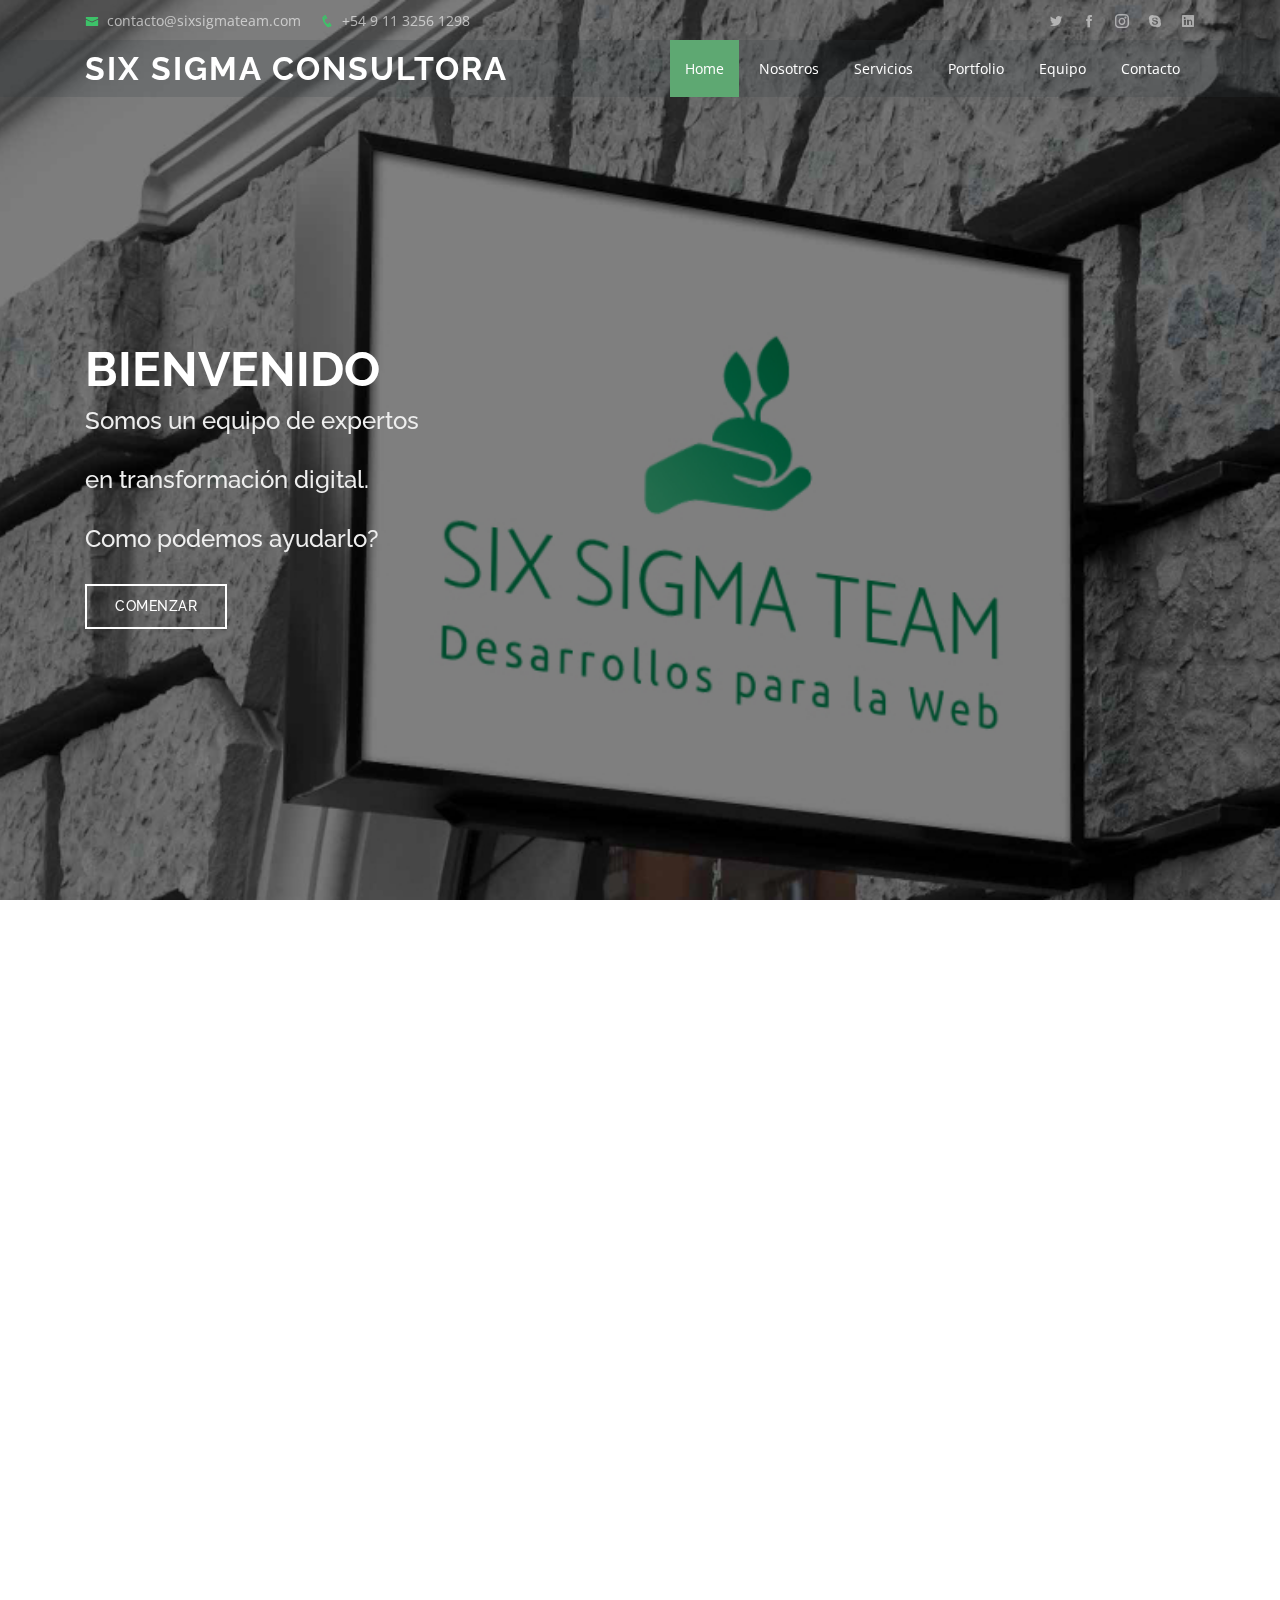
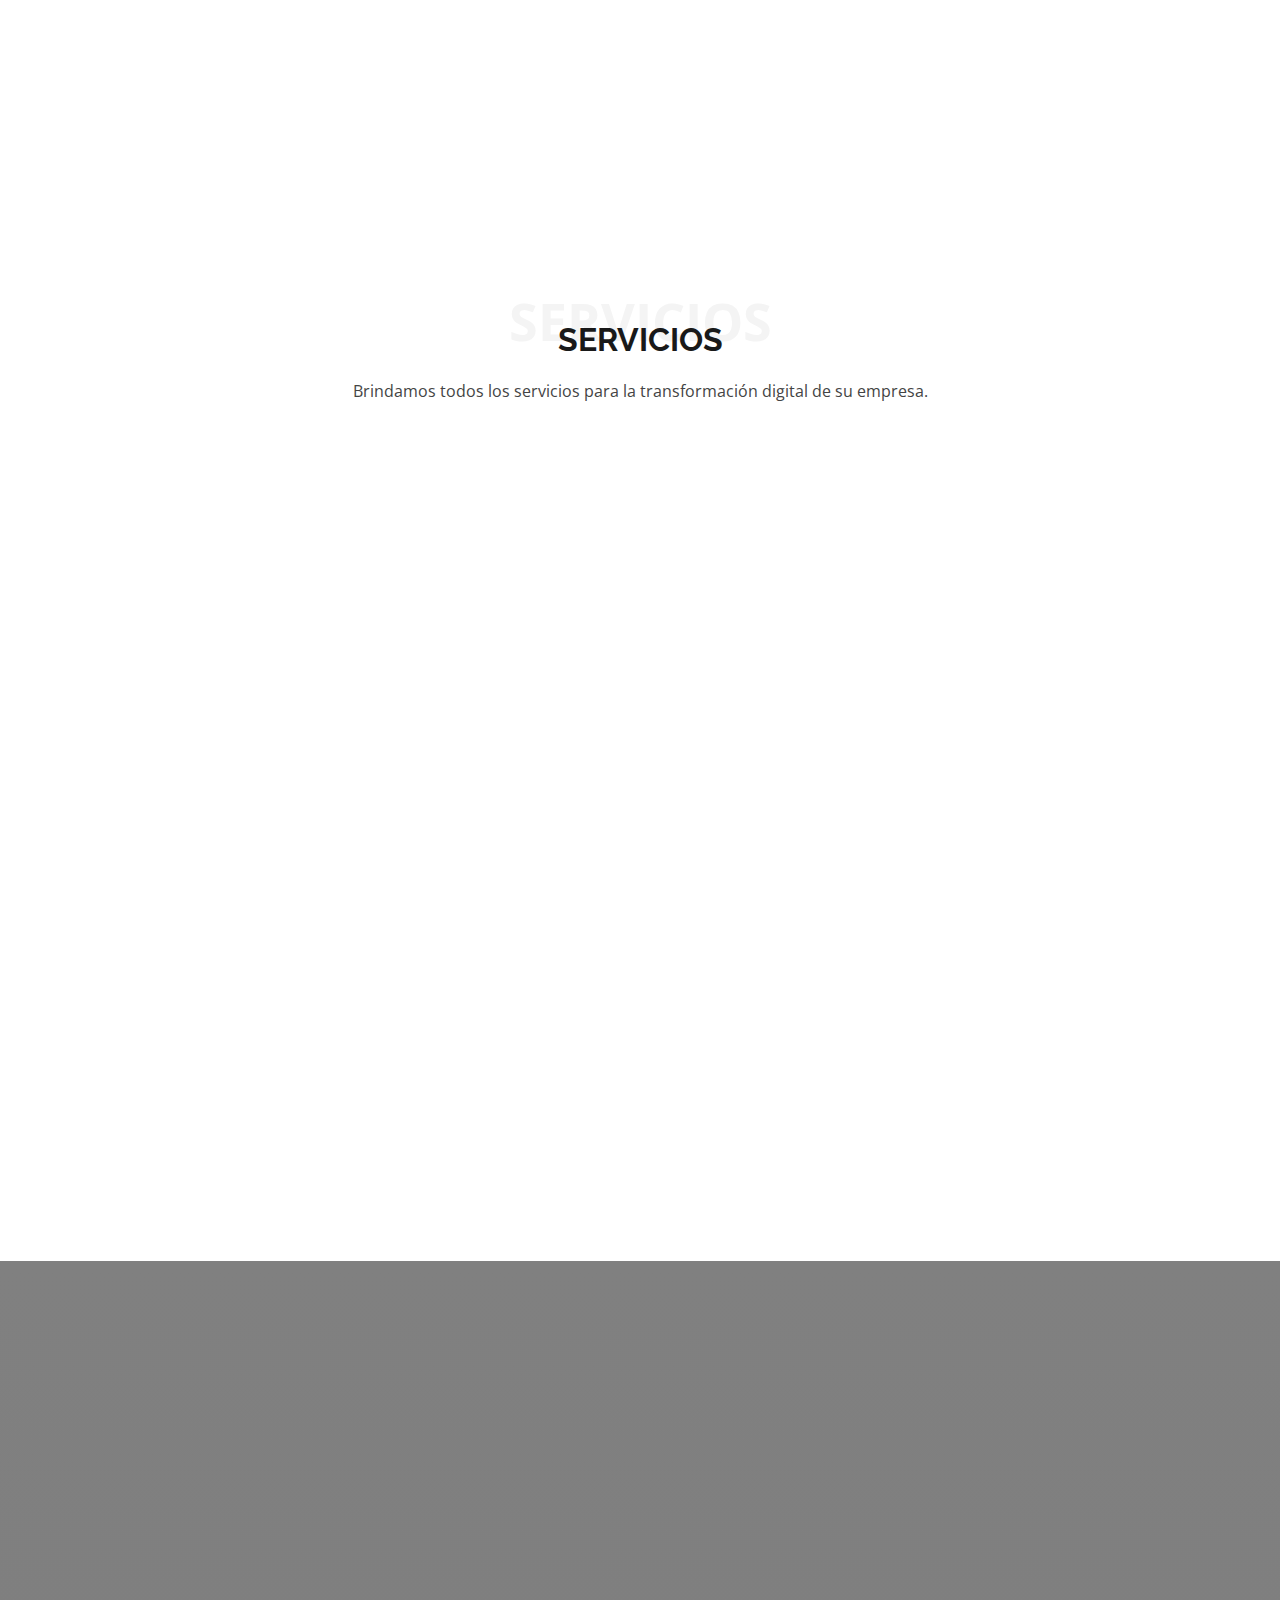
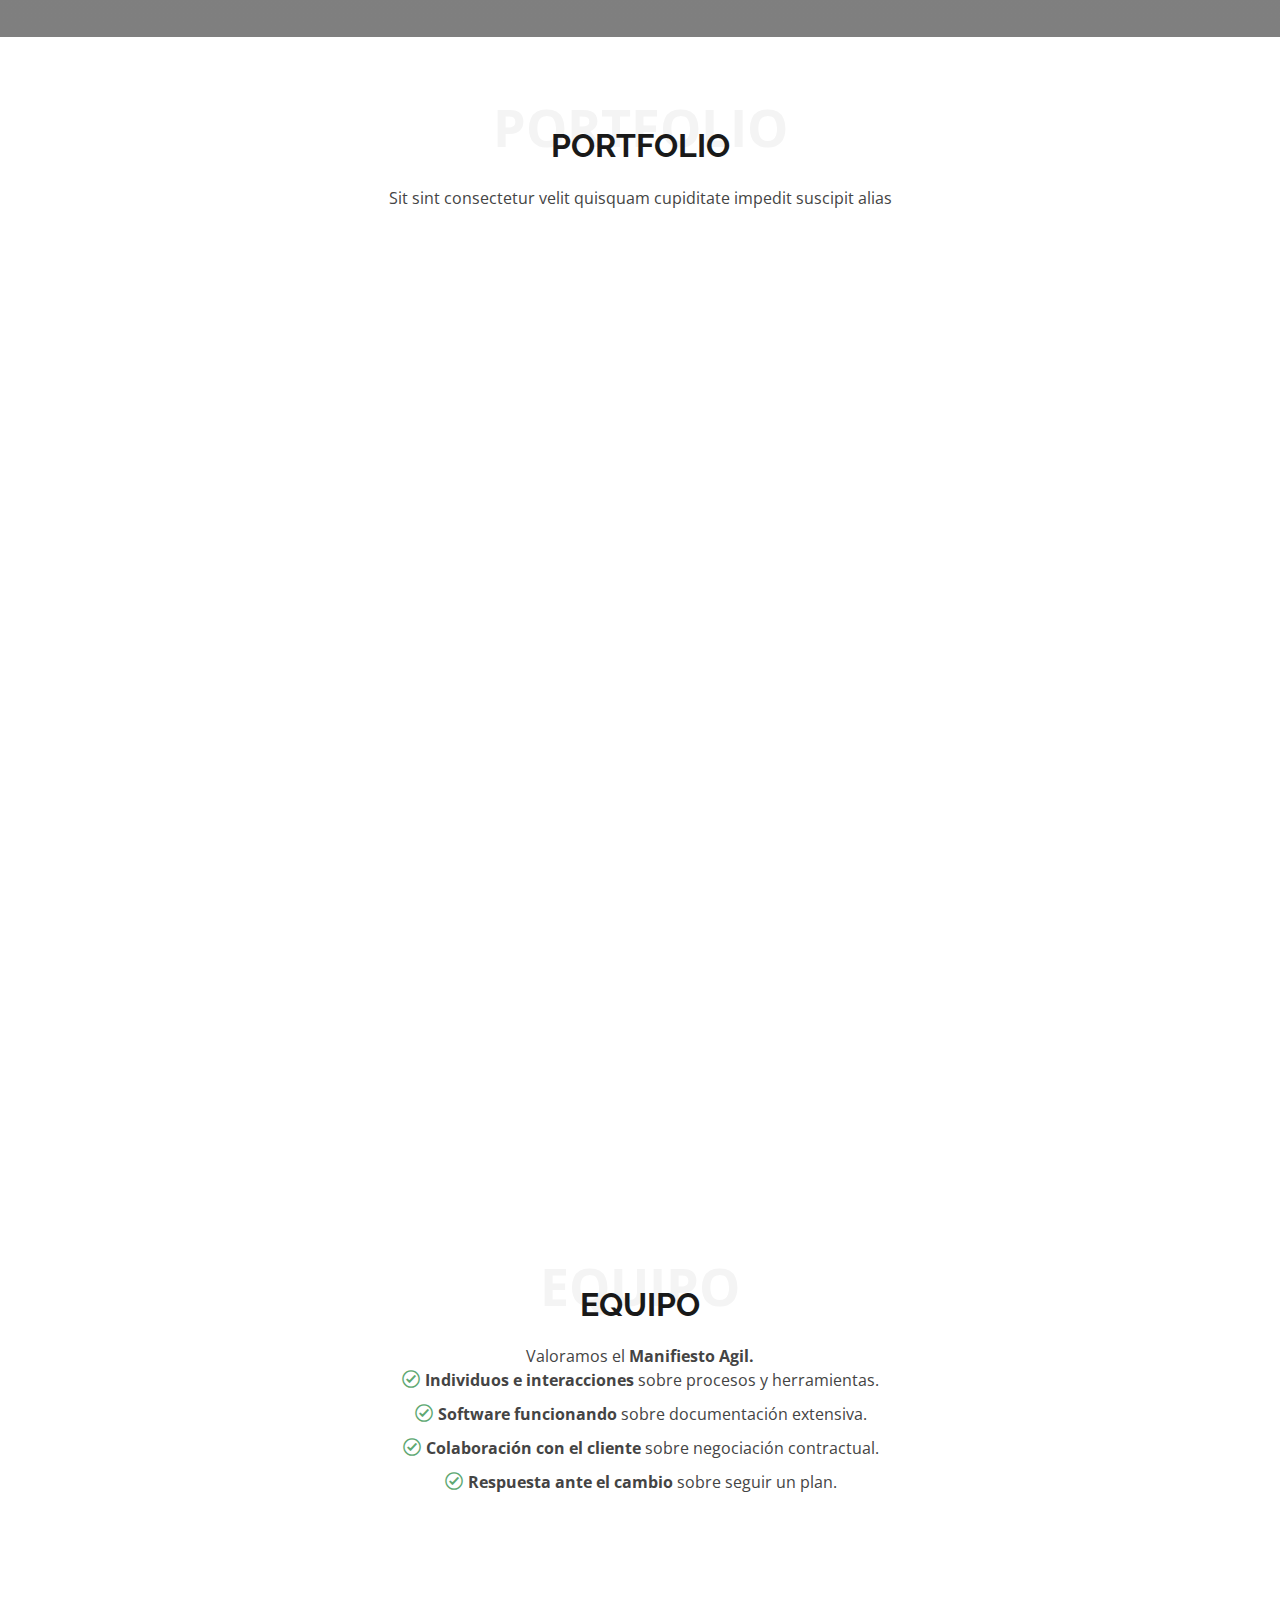
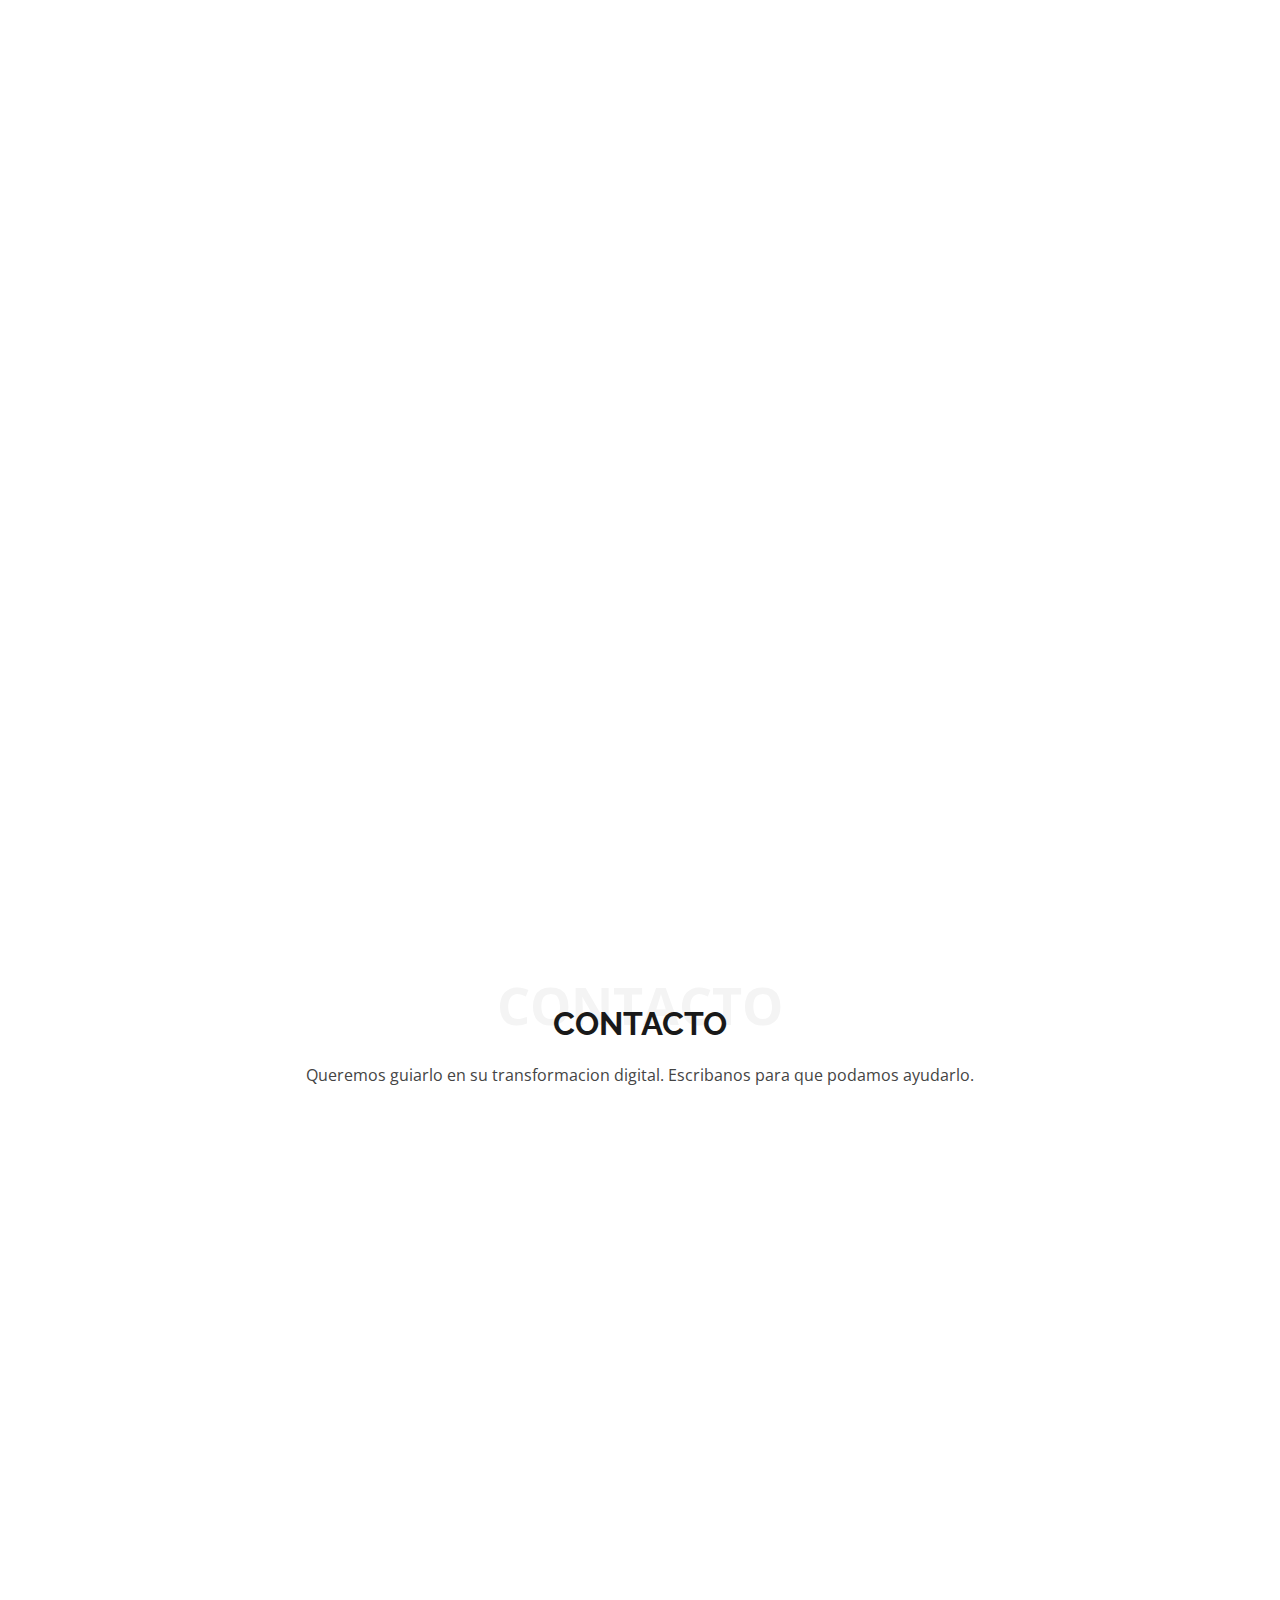
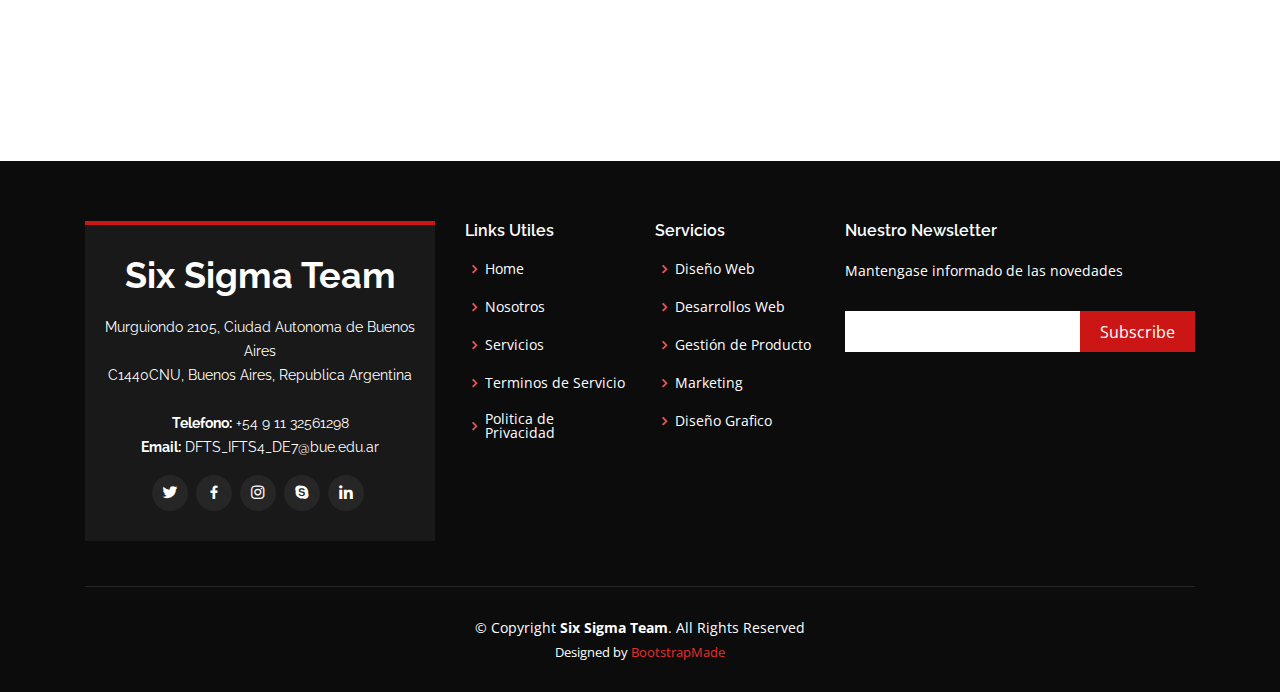
<file: index.html>
<!DOCTYPE html>
<html lang="en">

<head>
  <meta charset="utf-8">
  <meta content="width=device-width, initial-scale=1.0" name="viewport">

  <title>Six Sigma Consultora - Index</title>
  <meta content="" name="descriptison">
  <meta content="" name="keywords">

  <!-- Favicons -->
  <link href="assets/img/favicon.png" rel="icon">
  <link href="assets/img/apple-touch-icon.png" rel="apple-touch-icon">

  <!-- Google Fonts -->
  <link href="https://fonts.googleapis.com/css?family=Open+Sans:300,300i,400,400i,600,600i,700,700i|Raleway:300,300i,400,400i,500,500i,600,600i,700,700i|Poppins:300,300i,400,400i,500,500i,600,600i,700,700i" rel="stylesheet">

  <!-- Vendor CSS Files -->
  <link href="assets/vendor/bootstrap/css/bootstrap.min.css" rel="stylesheet">
  <link href="assets/vendor/icofont/icofont.min.css" rel="stylesheet">
  <link href="assets/vendor/boxicons/css/boxicons.min.css" rel="stylesheet">
  <link href="assets/vendor/venobox/venobox.css" rel="stylesheet">
  <link href="assets/vendor/owl.carousel/assets/owl.carousel.min.css" rel="stylesheet">
  <link href="assets/vendor/aos/aos.css" rel="stylesheet">

  <!-- Template Main CSS File -->
  <link href="assets/css/style.css" rel="stylesheet">

  <!-- =======================================================
  * Template Name: Day - v2.1.0
  * Template URL: https://bootstrapmade.com/day-multipurpose-html-template-for-free/
  * Author: BootstrapMade.com
  * License: https://bootstrapmade.com/license/
  ======================================================== -->
</head>

<body>

  <!-- ======= Top Bar ======= -->
  <div id="topbar" class="d-none d-lg-flex align-items-center fixed-top ">
    <div class="container d-flex">
      <div class="contact-info mr-auto">
        <i class="icofont-envelope"></i> <a href="mailto:contacto@sixsigmateam.com">contacto@sixsigmateam.com</a>
        <i class="icofont-phone"></i> +54 9 11 3256 1298
      </div>
      <div class="social-links">
        <a href="#" class="twitter"><i class="icofont-twitter"></i></a>
        <a href="#" class="facebook"><i class="icofont-facebook"></i></a>
        <a href="#" class="instagram"><i class="icofont-instagram"></i></a>
        <a href="#" class="skype"><i class="icofont-skype"></i></a>
        <a href="#" class="linkedin"><i class="icofont-linkedin"></i></i></a>
      </div>
    </div>
  </div>

  <!-- ======= Header ======= -->
  <header id="header" class="fixed-top ">
    <div class="container d-flex align-items-center">

      <h1 class="logo mr-auto"><a href="index.html">Six Sigma Consultora</a></h1>
      <!-- Uncomment below if you prefer to use an image logo -->
      <!-- <a href="index.html" class="logo mr-auto"><img src="assets/img/logo.png" alt="" class="img-fluid"></a>-->

      <nav class="nav-menu d-none d-lg-block">
        <ul>
          <li class="active"><a href="index.html">Home</a></li>
          <li><a href="#about">Nosotros</a></li>
          <li><a href="#services">Servicios</a></li>
          <li><a href="#portfolio">Portfolio</a></li>
          <!-- <li><a href="#pricing">Precios</a></li> -->
          <li><a href="#team">Equipo</a></li>
          <!-- <li class="drop-down"><a href="">Drop Down</a>
            <ul>
              <li><a href="#">Drop Down 1</a></li>
              <li class="drop-down"><a href="#">Deep Drop Down</a>
                <ul>
                  <li><a href="#">Deep Drop Down 1</a></li>
                  <li><a href="#">Deep Drop Down 2</a></li>
                  <li><a href="#">Deep Drop Down 3</a></li>
                  <li><a href="#">Deep Drop Down 4</a></li>
                  <li><a href="#">Deep Drop Down 5</a></li>
                </ul>
              </li>
              <li><a href="#">Drop Down 2</a></li>
              <li><a href="#">Drop Down 3</a></li>
              <li><a href="#">Drop Down 4</a></li>
            </ul>
          </li>
          -->
          <li><a href="#contact">Contacto</a></li>

        </ul>
      </nav><!-- .nav-menu -->

    </div>
  </header><!-- End Header -->

  <!-- ======= Hero Section ======= -->
  <section id="hero" class="d-flex align-items-center">
    <div class="container position-relative" data-aos="fade-up" data-aos-delay="500">
      <h1>Bienvenido</h1>
      <h2>Somos un equipo de expertos</h2>
      <h2>en transformación digital.</h2>
      <h2>Como podemos ayudarlo?</h2>
      <a href="#about" class="btn-get-started scrollto">Comenzar</a>
    </div>
  </section><!-- End Hero -->

  <main id="main">

    <!-- ======= About Section ======= -->
    <section id="about" class="about">
      <div class="container">

        <div class="row">
          <div class="col-lg-6 order-1 order-lg-2" data-aos="fade-left">
            <img src="assets/img/about.jpg" class="img-fluid" alt="">
          </div>
          <div class="col-lg-6 pt-4 pt-lg-0 order-2 order-lg-1 content" data-aos="fade-right">
            <h3>Somos un equipo de jovenes estudiantes del Instituto de Formacion Tecnica Superior Nro. 4.</h3>
            <p class="font-italic">
              Formados como técnicos superiores en analisis de sistemas, estamos capacitados para actuar profesionalmente y con responsabilidad social para contribuir a la construcción y desarrollo de una sociedad más justa y solidaria.
            </p>
            <ul>
              <li><i class="icofont-check-circled"></i> Formados como Técnicos Superiores en Analisis de Sistemas.</li>
              <li><i class="icofont-check-circled"></i> Priorizamos el uso de tecnologías de información, comunicación y el entrenamiento de recursos humanos.</li>
              <li><i class="icofont-check-circled"></i> Difundimos y consolidamos los avances tecnologicos orientados a la aplicación de innovaciones.</li>
            </ul>
            <p>
              Impulsamos acciones de cooperación, articulación e intercambio con otros equipos de educación superior.
            </p>
          </div>
        </div>

      </div>
    </section><!-- End About Section -->

    <!-- ======= Why Us Section ======= -->
    <section id="why-us" class="why-us">
      <div class="container">

        <div class="row">

          <div class="col-lg-4" data-aos="fade-up">
            <div class="box">
              <span>01</span>
              <h4>Formacion</h4>
              <p>Formados como Técnicos Superiores en Analisis de Sistemas con habilidades, competencias y capacidades de alto nivel adecuados a las demandas sociales y requerimientos productivos.</p>
            </div>
          </div>

          <div class="col-lg-4 mt-4 mt-lg-0" data-aos="fade-up" data-aos-delay="150">
            <div class="box">
              <span>02</span>
              <h4>Prioridades</h4>
              <p>Entre nuestras prioridades figura el uso de tecnologías de información, comunicación y el entrenamiento de sus recursos humanos en el ámbito operacional del mundo del trabajo.</p>
            </div>
          </div>

          <div class="col-lg-4 mt-4 mt-lg-0" data-aos="fade-up" data-aos-delay="300">
            <div class="box">
              <span>03</span>
              <h4>Funciones</h4>
              <p>Difundir y consolidar los avances en la construcción del conocimiento a través del desarrollo orientado a la aplicación de innovaciones en los ámbitos sociales y productivos</p>
            </div>
          </div>

        </div>

      </div>
    </section><!-- End Why Us Section -->

    <!-- ======= Clients Section ======= -->
    <!-- <section id="clients" class="clients">
      <div class="container" data-aos="zoom-in">

        <div class="row d-flex align-items-center">

          <div class="col-lg-2 col-md-4 col-6">
            <img src="assets/img/clients/client-1.png" class="img-fluid" alt="">
          </div>

          <div class="col-lg-2 col-md-4 col-6">
            <img src="assets/img/clients/client-2.png" class="img-fluid" alt="">
          </div>

          <div class="col-lg-2 col-md-4 col-6">
            <img src="assets/img/clients/client-3.png" class="img-fluid" alt="">
          </div>

          <div class="col-lg-2 col-md-4 col-6">
            <img src="assets/img/clients/client-4.png" class="img-fluid" alt="">
          </div>

          <div class="col-lg-2 col-md-4 col-6">
            <img src="assets/img/clients/client-5.png" class="img-fluid" alt="">
          </div>

          <div class="col-lg-2 col-md-4 col-6">
            <img src="assets/img/clients/client-6.png" class="img-fluid" alt="">
          </div>

        </div>

      </div>
    </section>End Clients Section -->

    <!-- ======= Services Section ======= -->
    <section id="services" class="services">
      <div class="container">

        <div class="section-title">
          <span>Servicios</span>
          <h2>Servicios</h2>
          <p>Brindamos todos los servicios para la transformación digital de su empresa.</p>
        </div>

        <div class="row">
          <div class="col-lg-4 col-md-6 d-flex align-items-stretch" data-aos="fade-up">
            <div class="icon-box">
              <div class="icon"><i class="bx bxl-dribbble"></i></div>
              <h4><a href="">Marketing Digital</a></h4>
              <p>Desarrollamos la visibilidad de sus productos en los canales digitales</p>
            </div>
          </div>

          <div class="col-lg-4 col-md-6 d-flex align-items-stretch mt-4 mt-md-0" data-aos="fade-up" data-aos-delay="150">
            <div class="icon-box">
              <div class="icon"><i class="bx bx-file"></i></div>
              <h4><a href="">Selección de Personal</a></h4>
              <p>Nos encargamos de seleccionar los mejores talentos para sus proyectos</p>
            </div>
          </div>

          <div class="col-lg-4 col-md-6 d-flex align-items-stretch mt-4 mt-lg-0" data-aos="fade-up" data-aos-delay="300">
            <div class="icon-box">
              <div class="icon"><i class="bx bx-tachometer"></i></div>
              <h4><a href="">Auditoria</a></h4>
              <p>LLevamos sus procesos a los mas altos estándares de calidad</p>
            </div>
          </div>

          <div class="col-lg-4 col-md-6 d-flex align-items-stretch mt-4" data-aos="fade-up" data-aos-delay="450">
            <div class="icon-box">
              <div class="icon"><i class="bx bx-world"></i></div>
              <h4><a href="">Desarrollos web</a></h4>
              <p>Nuestros conocimientos y desarrolladores a su servicio</p>
            </div>
          </div>

          <div class="col-lg-4 col-md-6 d-flex align-items-stretch mt-4" data-aos="fade-up" data-aos-delay="600">
            <div class="icon-box">
              <div class="icon"><i class="bx bx-slideshow"></i></div>
              <h4><a href="">Aplicaciones Moviles</a></h4>
              <p>Nuestro enfoque esta centrado en la experiencia de usuario y el uso de arquitecturas modernas</p>
            </div>
          </div>

          <div class="col-lg-4 col-md-6 d-flex align-items-stretch mt-4" data-aos="fade-up" data-aos-delay="750">
            <div class="icon-box">
              <div class="icon"><i class="bx bx-arch"></i></div>
              <h4><a href="">Aplicaciones Corporativas</a></h4>
              <p>Damos servicios de desarrollo a medida de sus necesidades. Adoptamos <strong>Metodologias Agiles</strong> para brindar servicios de relevamiento, desarrollo, integración, testing y soporte de aplicaciones.</p>
            </div>
          </div>

        </div>

      </div>
    </section><!-- End Services Section -->

    <!-- ======= Cta Section ======= -->
    <section id="cta" class="cta">
      <div class="container" data-aos="zoom-in">

        <div class="text-center">
          <h3>Lo estamos esperado.</h3>
          <p> Nuestros profesionales le daran una respuesta a medida de sus necesidades.</p>
          <a class="cta-btn" href="#">Llámenos</a>
        </div>

      </div>
    </section><!-- End Cta Section -->

    <!-- ======= Portfolio Section ======= -->
    <section id="portfolio" class="portfolio">
      <div class="container">

        <div class="section-title">
          <span>Portfolio</span>
          <h2>Portfolio</h2>
          <p>Sit sint consectetur velit quisquam cupiditate impedit suscipit alias</p>
        </div>

        <div class="row" data-aos="fade-up">
          <div class="col-lg-12 d-flex justify-content-center">
            <ul id="portfolio-flters">
              <li data-filter="*" class="filter-active">All</li>
              <li data-filter=".filter-app">App</li>
              <li data-filter=".filter-card">Card</li>
              <li data-filter=".filter-web">Web</li>
            </ul>
          </div>
        </div>

        <div class="row portfolio-container" data-aos="fade-up" data-aos-delay="150">

          <div class="col-lg-4 col-md-6 portfolio-item filter-app">
            <img src="assets/img/portfolio/portfolio-1.jpg" class="img-fluid" alt="">
            <div class="portfolio-info">
              <h4>App 1</h4>
              <p>App</p>
              <a href="assets/img/portfolio/portfolio-1.jpg" data-gall="portfolioGallery" class="venobox preview-link" title="App 1"><i class="bx bx-plus"></i></a>
              <a href="portfolio-details.html" class="details-link" title="More Details"><i class="bx bx-link"></i></a>
            </div>
          </div>

          <div class="col-lg-4 col-md-6 portfolio-item filter-web">
            <img src="assets/img/portfolio/portfolio-2.jpg" class="img-fluid" alt="">
            <div class="portfolio-info">
              <h4>Web 3</h4>
              <p>Web</p>
              <a href="assets/img/portfolio/portfolio-2.jpg" data-gall="portfolioGallery" class="venobox preview-link" title="Web 3"><i class="bx bx-plus"></i></a>
              <a href="portfolio-details.html" class="details-link" title="More Details"><i class="bx bx-link"></i></a>
            </div>
          </div>

          <div class="col-lg-4 col-md-6 portfolio-item filter-app">
            <img src="assets/img/portfolio/portfolio-3.jpg" class="img-fluid" alt="">
            <div class="portfolio-info">
              <h4>App 2</h4>
              <p>App</p>
              <a href="assets/img/portfolio/portfolio-3.jpg" data-gall="portfolioGallery" class="venobox preview-link" title="App 2"><i class="bx bx-plus"></i></a>
              <a href="portfolio-details.html" class="details-link" title="More Details"><i class="bx bx-link"></i></a>
            </div>
          </div>

          <div class="col-lg-4 col-md-6 portfolio-item filter-card">
            <img src="assets/img/portfolio/portfolio-4.jpg" class="img-fluid" alt="">
            <div class="portfolio-info">
              <h4>Card 2</h4>
              <p>Card</p>
              <a href="assets/img/portfolio/portfolio-4.jpg" data-gall="portfolioGallery" class="venobox preview-link" title="Card 2"><i class="bx bx-plus"></i></a>
              <a href="portfolio-details.html" class="details-link" title="More Details"><i class="bx bx-link"></i></a>
            </div>
          </div>

          <div class="col-lg-4 col-md-6 portfolio-item filter-web">
            <img src="assets/img/portfolio/portfolio-5.jpg" class="img-fluid" alt="">
            <div class="portfolio-info">
              <h4>Web 2</h4>
              <p>Web</p>
              <a href="assets/img/portfolio/portfolio-5.jpg" data-gall="portfolioGallery" class="venobox preview-link" title="Web 2"><i class="bx bx-plus"></i></a>
              <a href="portfolio-details.html" class="details-link" title="More Details"><i class="bx bx-link"></i></a>
            </div>
          </div>

          <div class="col-lg-4 col-md-6 portfolio-item filter-app">
            <img src="assets/img/portfolio/portfolio-6.jpg" class="img-fluid" alt="">
            <div class="portfolio-info">
              <h4>App 3</h4>
              <p>App</p>
              <a href="assets/img/portfolio/portfolio-6.jpg" data-gall="portfolioGallery" class="venobox preview-link" title="App 3"><i class="bx bx-plus"></i></a>
              <a href="portfolio-details.html" class="details-link" title="More Details"><i class="bx bx-link"></i></a>
            </div>
          </div>

          <div class="col-lg-4 col-md-6 portfolio-item filter-card">
            <img src="assets/img/portfolio/portfolio-7.jpg" class="img-fluid" alt="">
            <div class="portfolio-info">
              <h4>Card 1</h4>
              <p>Card</p>
              <a href="assets/img/portfolio/portfolio-7.jpg" data-gall="portfolioGallery" class="venobox preview-link" title="Card 1"><i class="bx bx-plus"></i></a>
              <a href="portfolio-details.html" class="details-link" title="More Details"><i class="bx bx-link"></i></a>
            </div>
          </div>

          <div class="col-lg-4 col-md-6 portfolio-item filter-card">
            <img src="assets/img/portfolio/portfolio-8.jpg" class="img-fluid" alt="">
            <div class="portfolio-info">
              <h4>Card 3</h4>
              <p>Card</p>
              <a href="assets/img/portfolio/portfolio-8.jpg" data-gall="portfolioGallery" class="venobox preview-link" title="Card 3"><i class="bx bx-plus"></i></a>
              <a href="portfolio-details.html" class="details-link" title="More Details"><i class="bx bx-link"></i></a>
            </div>
          </div>

          <div class="col-lg-4 col-md-6 portfolio-item filter-web">
            <img src="assets/img/portfolio/portfolio-9.jpg" class="img-fluid" alt="">
            <div class="portfolio-info">
              <h4>Web 3</h4>
              <p>Web</p>
              <a href="assets/img/portfolio/portfolio-9.jpg" data-gall="portfolioGallery" class="venobox preview-link" title="Web 3"><i class="bx bx-plus"></i></a>
              <a href="portfolio-details.html" class="details-link" title="More Details"><i class="bx bx-link"></i></a>
            </div>
          </div>

        </div>

      </div>
    </section><!-- End Portfolio Section -->

    <!-- ======= Pricing Section ======= -->
    <!-- <section id="pricing" class="pricing">
      <div class="container">

        <div class="section-title">
          <span>Pricing</span>
          <h2>Pricing</h2>
          <p>Sit sint consectetur velit quisquam cupiditate impedit suscipit alias</p>
        </div>

        <div class="row">

          <div class="col-lg-4 col-md-6" data-aos="zoom-in" data-aos-delay="150">
            <div class="box">
              <h3>Free</h3>
              <h4><sup>$</sup>0<span> / month</span></h4>
              <ul>
                <li>Aida dere</li>
                <li>Nec feugiat nisl</li>
                <li>Nulla at volutpat dola</li>
                <li class="na">Pharetra massa</li>
                <li class="na">Massa ultricies mi</li>
              </ul>
              <div class="btn-wrap">
                <a href="#" class="btn-buy">Buy Now</a>
              </div>
            </div>
          </div>

          <div class="col-lg-4 col-md-6 mt-4 mt-md-0" data-aos="zoom-in">
            <div class="box featured">
              <h3>Business</h3>
              <h4><sup>$</sup>19<span> / month</span></h4>
              <ul>
                <li>Aida dere</li>
                <li>Nec feugiat nisl</li>
                <li>Nulla at volutpat dola</li>
                <li>Pharetra massa</li>
                <li class="na">Massa ultricies mi</li>
              </ul>
              <div class="btn-wrap">
                <a href="#" class="btn-buy">Buy Now</a>
              </div>
            </div>
          </div>

          <div class="col-lg-4 col-md-6 mt-4 mt-lg-0" data-aos="zoom-in" data-aos-delay="150">
            <div class="box">
              <h3>Developer</h3>
              <h4><sup>$</sup>29<span> / month</span></h4>
              <ul>
                <li>Aida dere</li>
                <li>Nec feugiat nisl</li>
                <li>Nulla at volutpat dola</li>
                <li>Pharetra massa</li>
                <li>Massa ultricies mi</li>
              </ul>
              <div class="btn-wrap">
                <a href="#" class="btn-buy">Buy Now</a>
              </div>
            </div>
          </div>

        </div>

      </div>
    </section>End Pricing Section -->

    <!-- ======= Team Section ======= -->
    <section id="team" class="team">
      <div class="container">

        <div class="section-title">
          <span>Equipo</span>
          <h2>Equipo</h2>
          <p>Valoramos el <strong>Manifiesto Agil.</strong>
            <ul>
              <li><i class="icofont-check-circled"></i><strong>Individuos e interacciones</strong> sobre procesos y herramientas.</li>
              <li><i class="icofont-check-circled"></i><strong>Software funcionando</strong> sobre documentación extensiva.</li>
              <li><i class="icofont-check-circled"></i><strong>Colaboración con el cliente</strong> sobre negociación contractual.</li>
              <li><i class="icofont-check-circled"></i><strong>Respuesta ante el cambio</strong> sobre seguir un plan.</li>
          </ul>
        </p>
        </div>

        <div class="row">
          <div class="col-lg-4 col-md-6 d-flex align-items-stretch" data-aos="zoom-in">
            <div class="member">
              <img src="assets/img/team/1.jpg" alt="">
              <h4>Daniel Riverol</h4>
              <span>Chief Operating Officer</span>
              <p>
                Magni qui quod omnis unde et eos fuga et exercitationem. Odio veritatis perspiciatis quaerat qui aut aut aut
              </p>
              <div class="social">
                <a href=""><i class="icofont-twitter"></i></a>
                <a href=""><i class="icofont-facebook"></i></a>
                <a href=""><i class="icofont-instagram"></i></a>
                <a href=""><i class="icofont-linkedin"></i></a>
              </div>
            </div>
          </div>

          <div class="col-lg-4 col-md-6 d-flex align-items-stretch" data-aos="zoom-in">
            <div class="member">
              <img src="assets/img/team/2.jpg" alt="">
              <h4>Florencia Hendel</h4>
              <span>Chief Executive Officer</span>
              <p>
                Repellat fugiat adipisci nemo illum nesciunt voluptas repellendus. In architecto rerum rerum temporibus
              </p>
              <div class="social">
                <a href=""><i class="icofont-twitter"></i></a>
                <a href=""><i class="icofont-facebook"></i></a>
                <a href=""><i class="icofont-instagram"></i></a>
                <a href=""><i class="icofont-linkedin"></i></a>
              </div>
            </div>
          </div>

          <div class="col-lg-4 col-md-6 d-flex align-items-stretch" data-aos="zoom-in">
            <div class="member">
              <img src="assets/img/team/3.jpg" alt="">
              <h4>Daniel Ayala</h4>
              <span>Chief Technology Officer</span>
              <p>
                Voluptas necessitatibus occaecati quia. Earum totam consequuntur qui porro et laborum toro des clara
              </p>
              <div class="social">
                <a href=""><i class="icofont-twitter"></i></a>
                <a href=""><i class="icofont-facebook"></i></a>
                <a href=""><i class="icofont-instagram"></i></a>
                <a href=""><i class="icofont-linkedin"></i></a>
              </div>
            </div>
          </div>

          <div class="col-lg-4 col-md-6 d-flex align-items-stretch" data-aos="zoom-in">
            <div class="member">
              <img src="assets/img/team/4.jpg" alt="">
              <h4>Camila Villagran</h4>
              <span>Chief Software Architect</span>
              <p>
                Repellat fugiat adipisci nemo illum nesciunt voluptas repellendus. In architecto rerum rerum temporibus
              </p>
              <div class="social">
                <a href=""><i class="icofont-twitter"></i></a>
                <a href=""><i class="icofont-facebook"></i></a>
                <a href=""><i class="icofont-instagram"></i></a>
                <a href=""><i class="icofont-linkedin"></i></a>
              </div>
            </div>
          </div>

          <div class="col-lg-4 col-md-6 d-flex align-items-stretch" data-aos="zoom-in">
            <div class="member">
              <img src="assets/img/team/5.jpg" alt="">
              <h4>Javier Caballero</h4>
              <span>Chief Proyect Officer</span>
              <p>
                Estudiante. Cursando la Tecnicatura Superior en Analisis de Sistemas en IFTS Nro: 4. Programador Web, Administrador de Sistemas.
              </p>
              <div class="social">
                <a href=""><i class="icofont-twitter"></i></a>
                <a href=""><i class="icofont-facebook"></i></a>
                <a href=""><i class="icofont-instagram"></i></a>
                <a href=""><i class="icofont-linkedin"></i></a>
              </div>
            </div>
          </div>

          <div class="col-lg-4 col-md-6 d-flex align-items-stretch" data-aos="zoom-in">
            <div class="member">
              <img src="assets/img/team/6.jpg" alt="">
              <h4>Six Sigma</h4>
              <span>Developer</span>
              <p>
                Desarrollador Web. Html, CSS, Bootstrap, React, Node, Express.
              </p>
              <div class="social">
                <a href=""><i class="icofont-twitter"></i></a>
                <a href=""><i class="icofont-facebook"></i></a>
                <a href=""><i class="icofont-instagram"></i></a>
                <a href=""><i class="icofont-linkedin"></i></a>
              </div>
            </div>
          </div>

        </div>

      </div>
    </section><!-- End Team Section -->

    <!-- ======= Contact Section ======= -->
    <section id="contact" class="contact">
      <div class="container">

        <div class="section-title">
          <span>Contacto</span>
          <h2>Contacto</h2>
          <p>Queremos guiarlo en su transformacion digital. Escribanos para que podamos ayudarlo.</p>
        </div>

        <div class="row" data-aos="fade-up">
          <div class="col-lg-6">
            <div class="info-box mb-4">
              <i class="bx bx-map"></i>
              <h3>Nuestra Dirección</h3>
              <p>Murguiondo 2105, Ciudad de Buenos Aires, Argentina</p>
            </div>
          </div>

          <div class="col-lg-3 col-md-6">
            <div class="info-box  mb-4">
              <i class="bx bx-envelope"></i>
              <h3>Email </h3>
              <p>DFTS_IFTS4_DE7@bue.edu.ar</p>
            </div>
          </div>

          <div class="col-lg-3 col-md-6">
            <div class="info-box  mb-4">
              <i class="bx bx-phone-call"></i>
              <h3>Llamenos</h3>
              <p>+54 9 11 3256 1298</p>
            </div>
          </div>

        </div>

        <div class="row" data-aos="fade-up">

          <div class="col-lg-6 ">
            <iframe class="mb-4 mb-lg-0" src="https://www.google.com/maps/embed?pb=!1m14!1m8!1m3!1d13127.407545994103!2d-58.4996982!3d-34.6584433!3m2!1i1024!2i768!4f13.1!3m3!1m2!1s0x0%3A0x380f90b800b86be8!2sPolo%20educativo!5e0!3m2!1ses-419!2sar!4v1602014548921!5m2!1ses-419!2sar" frameborder="0" style="border:0; width: 100%; height: 384px;" allowfullscreen></iframe>
          </div>

          <div class="col-lg-6">
            <form action="forms/contact.php" method="post" role="form" class="php-email-form">
              <div class="form-row">
                <div class="col-md-6 form-group">
                  <input type="text" name="name" class="form-control" id="name" placeholder="Your Name" data-rule="minlen:4" data-msg="Please enter at least 4 chars" />
                  <div class="validate"></div>
                </div>
                <div class="col-md-6 form-group">
                  <input type="email" class="form-control" name="email" id="email" placeholder="Your Email" data-rule="email" data-msg="Please enter a valid email" />
                  <div class="validate"></div>
                </div>
              </div>
              <div class="form-group">
                <input type="text" class="form-control" name="subject" id="subject" placeholder="Subject" data-rule="minlen:4" data-msg="Please enter at least 8 chars of subject" />
                <div class="validate"></div>
              </div>
              <div class="form-group">
                <textarea class="form-control" name="message" rows="5" data-rule="required" data-msg="Please write something for us" placeholder="Message"></textarea>
                <div class="validate"></div>
              </div>
              <div class="mb-3">
                <div class="loading">Loading</div>
                <div class="error-message"></div>
                <div class="sent-message">Your message has been sent. Thank you!</div>
              </div>
              <div class="text-center"><button type="submit">Send Message</button></div>
            </form>
          </div>

        </div>

      </div>
    </section><!-- End Contact Section -->

  </main><!-- End #main -->

  <!-- ======= Footer ======= -->
  <footer id="footer">
    <div class="footer-top">
      <div class="container">
        <div class="row">

          <div class="col-lg-4 col-md-6">
            <div class="footer-info">
              <h3>Six Sigma Team</h3>
              <p>
                Murguiondo 2105, Ciudad Autonoma de Buenos Aires <br>
                C1440CNU, Buenos Aires, Republica Argentina<br><br>
                <strong>Telefono:</strong> +54 9 11 32561298<br>
                <strong>Email:</strong> DFTS_IFTS4_DE7@bue.edu.ar<br>
              </p>
              <div class="social-links mt-3">
                <a href="#" class="twitter"><i class="bx bxl-twitter"></i></a>
                <a href="#" class="facebook"><i class="bx bxl-facebook"></i></a>
                <a href="#" class="instagram"><i class="bx bxl-instagram"></i></a>
                <a href="#" class="google-plus"><i class="bx bxl-skype"></i></a>
                <a href="#" class="linkedin"><i class="bx bxl-linkedin"></i></a>
              </div>
            </div>
          </div>

          <div class="col-lg-2 col-md-6 footer-links">
            <h4>Links Utiles</h4>
            <ul>
              <li><i class="bx bx-chevron-right"></i> <a href="#">Home</a></li>
              <li><i class="bx bx-chevron-right"></i> <a href="#">Nosotros</a></li>
              <li><i class="bx bx-chevron-right"></i> <a href="#">Servicios</a></li>
              <li><i class="bx bx-chevron-right"></i> <a href="#">Terminos de Servicio</a></li>
              <li><i class="bx bx-chevron-right"></i> <a href="#">Politica de Privacidad</a></li>
            </ul>
          </div>

          <div class="col-lg-2 col-md-6 footer-links">
            <h4>Servicios</h4>
            <ul>
              <li><i class="bx bx-chevron-right"></i> <a href="#">Diseño Web</a></li>
              <li><i class="bx bx-chevron-right"></i> <a href="#">Desarrollos Web</a></li>
              <li><i class="bx bx-chevron-right"></i> <a href="#">Gestión de Producto</a></li>
              <li><i class="bx bx-chevron-right"></i> <a href="#">Marketing</a></li>
              <li><i class="bx bx-chevron-right"></i> <a href="#">Diseño Grafico</a></li>
            </ul>
          </div>

          <div class="col-lg-4 col-md-6 footer-newsletter">
            <h4>Nuestro Newsletter</h4>
            <p>Mantengase informado de las novedades</p>
            <form action="" method="post">
              <input type="email" name="email"><input type="submit" value="Subscribe">
            </form>

          </div>

        </div>
      </div>
    </div>

    <div class="container">
      <div class="copyright">
        &copy; Copyright <strong><span>Six Sigma Team</span></strong>. All Rights Reserved
      </div>
      <div class="credits">
        <!-- All the links in the footer should remain intact. -->
        <!-- You can delete the links only if you purchased the pro version. -->
        <!-- Licensing information: https://bootstrapmade.com/license/ -->
        <!-- Purchase the pro version with working PHP/AJAX contact form: https://bootstrapmade.com/day-multipurpose-html-template-for-free/ -->
        Designed by <a href="https://bootstrapmade.com/">BootstrapMade</a>
      </div>
    </div>
  </footer><!-- End Footer -->

  <a href="#" class="back-to-top"><i class="icofont-simple-up"></i></a>
  <div id="preloader"></div>

  <!-- Vendor JS Files -->
  <script src="assets/vendor/jquery/jquery.min.js"></script>
  <script src="assets/vendor/bootstrap/js/bootstrap.bundle.min.js"></script>
  <script src="assets/vendor/jquery.easing/jquery.easing.min.js"></script>
  <script src="assets/vendor/php-email-form/validate.js"></script>
  <script src="assets/vendor/isotope-layout/isotope.pkgd.min.js"></script>
  <script src="assets/vendor/venobox/venobox.min.js"></script>
  <script src="assets/vendor/owl.carousel/owl.carousel.min.js"></script>
  <script src="assets/vendor/aos/aos.js"></script>

  <!-- Template Main JS File -->
  <script src="assets/js/main.js"></script>

</body>

</html>
</file>
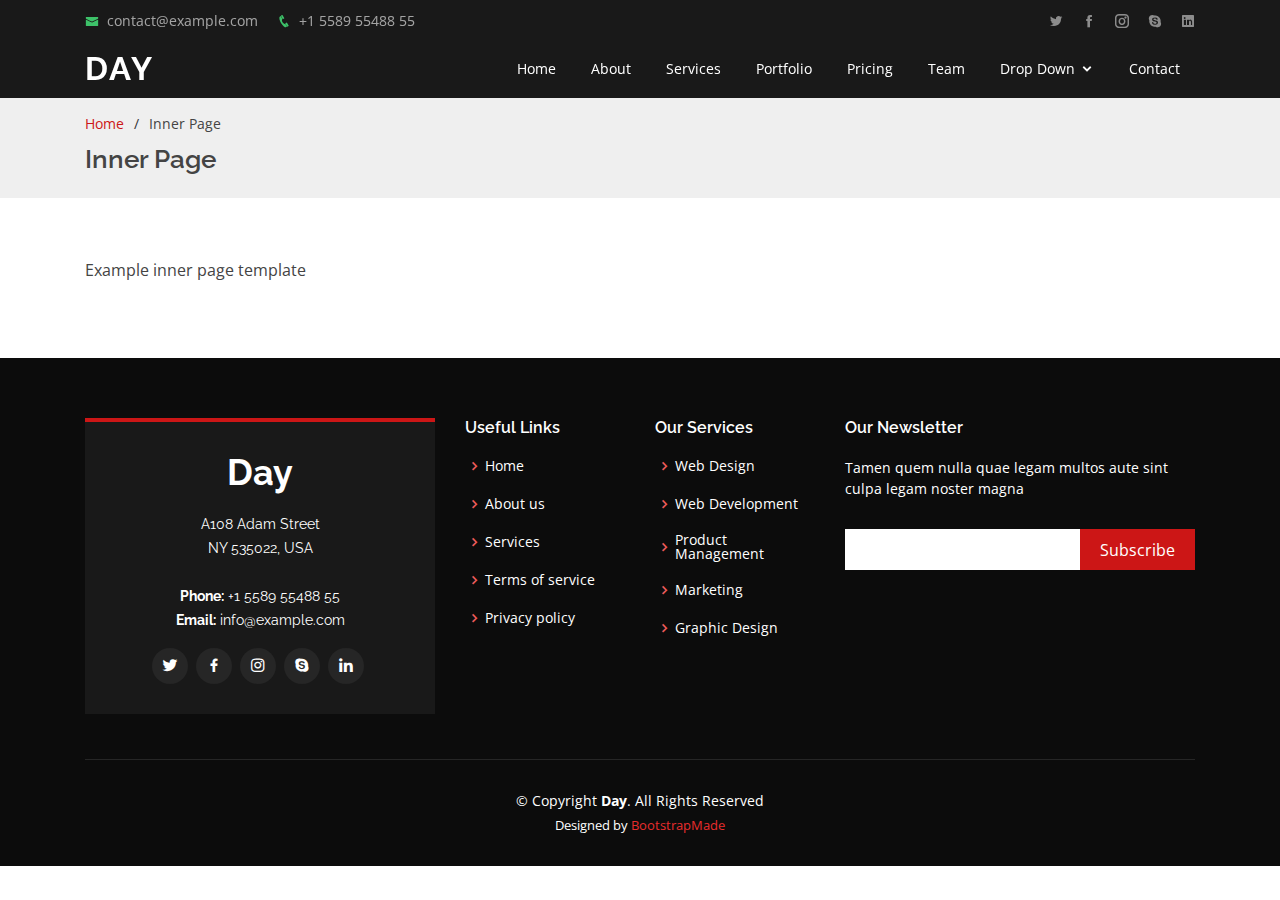
<file: inner-page.html>
<!DOCTYPE html>
<html lang="en">

<head>
  <meta charset="utf-8">
  <meta content="width=device-width, initial-scale=1.0" name="viewport">

  <title>Inner Page - Day Bootstrap Template</title>
  <meta content="" name="descriptison">
  <meta content="" name="keywords">

  <!-- Favicons -->
  <link href="assets/img/favicon.png" rel="icon">
  <link href="assets/img/apple-touch-icon.png" rel="apple-touch-icon">

  <!-- Google Fonts -->
  <link href="https://fonts.googleapis.com/css?family=Open+Sans:300,300i,400,400i,600,600i,700,700i|Raleway:300,300i,400,400i,500,500i,600,600i,700,700i|Poppins:300,300i,400,400i,500,500i,600,600i,700,700i" rel="stylesheet">

  <!-- Vendor CSS Files -->
  <link href="assets/vendor/bootstrap/css/bootstrap.min.css" rel="stylesheet">
  <link href="assets/vendor/icofont/icofont.min.css" rel="stylesheet">
  <link href="assets/vendor/boxicons/css/boxicons.min.css" rel="stylesheet">
  <link href="assets/vendor/venobox/venobox.css" rel="stylesheet">
  <link href="assets/vendor/owl.carousel/assets/owl.carousel.min.css" rel="stylesheet">
  <link href="assets/vendor/aos/aos.css" rel="stylesheet">

  <!-- Template Main CSS File -->
  <link href="assets/css/style.css" rel="stylesheet">

  <!-- =======================================================
  * Template Name: Day - v2.1.0
  * Template URL: https://bootstrapmade.com/day-multipurpose-html-template-for-free/
  * Author: BootstrapMade.com
  * License: https://bootstrapmade.com/license/
  ======================================================== -->
</head>

<body>

  <!-- ======= Top Bar ======= -->
  <div id="topbar" class="d-none d-lg-flex align-items-center fixed-top header-inner-pages">
    <div class="container d-flex">
      <div class="contact-info mr-auto">
        <i class="icofont-envelope"></i> <a href="mailto:contact@example.com">contact@example.com</a>
        <i class="icofont-phone"></i> +1 5589 55488 55
      </div>
      <div class="social-links">
        <a href="#" class="twitter"><i class="icofont-twitter"></i></a>
        <a href="#" class="facebook"><i class="icofont-facebook"></i></a>
        <a href="#" class="instagram"><i class="icofont-instagram"></i></a>
        <a href="#" class="skype"><i class="icofont-skype"></i></a>
        <a href="#" class="linkedin"><i class="icofont-linkedin"></i></i></a>
      </div>
    </div>
  </div>

  <!-- ======= Header ======= -->
  <header id="header" class="fixed-top header-inner-pages">
    <div class="container d-flex align-items-center">

      <h1 class="logo mr-auto"><a href="index.html">Day</a></h1>
      <!-- Uncomment below if you prefer to use an image logo -->
      <!-- <a href="index.html" class="logo mr-auto"><img src="assets/img/logo.png" alt="" class="img-fluid"></a>-->

      <nav class="nav-menu d-none d-lg-block">
        <ul>
          <li><a href="index.html">Home</a></li>
          <li><a href="#about">About</a></li>
          <li><a href="#services">Services</a></li>
          <li><a href="#portfolio">Portfolio</a></li>
          <li><a href="#pricing">Pricing</a></li>
          <li><a href="#team">Team</a></li>
          <li class="drop-down"><a href="">Drop Down</a>
            <ul>
              <li><a href="#">Drop Down 1</a></li>
              <li class="drop-down"><a href="#">Deep Drop Down</a>
                <ul>
                  <li><a href="#">Deep Drop Down 1</a></li>
                  <li><a href="#">Deep Drop Down 2</a></li>
                  <li><a href="#">Deep Drop Down 3</a></li>
                  <li><a href="#">Deep Drop Down 4</a></li>
                  <li><a href="#">Deep Drop Down 5</a></li>
                </ul>
              </li>
              <li><a href="#">Drop Down 2</a></li>
              <li><a href="#">Drop Down 3</a></li>
              <li><a href="#">Drop Down 4</a></li>
            </ul>
          </li>
          <li><a href="#contact">Contact</a></li>

        </ul>
      </nav><!-- .nav-menu -->

    </div>
  </header><!-- End Header -->

  <main id="main">

    <!-- ======= Breadcrumbs ======= -->
    <section id="breadcrumbs" class="breadcrumbs">
      <div class="container">

        <ol>
          <li><a href="index.html">Home</a></li>
          <li>Inner Page</li>
        </ol>
        <h2>Inner Page</h2>

      </div>
    </section><!-- End Breadcrumbs -->

    <section class="inner-page">
      <div class="container">
        <p>
          Example inner page template
        </p>
      </div>
    </section>

  </main><!-- End #main -->

  <!-- ======= Footer ======= -->
  <footer id="footer">
    <div class="footer-top">
      <div class="container">
        <div class="row">

          <div class="col-lg-4 col-md-6">
            <div class="footer-info">
              <h3>Day</h3>
              <p>
                A108 Adam Street <br>
                NY 535022, USA<br><br>
                <strong>Phone:</strong> +1 5589 55488 55<br>
                <strong>Email:</strong> info@example.com<br>
              </p>
              <div class="social-links mt-3">
                <a href="#" class="twitter"><i class="bx bxl-twitter"></i></a>
                <a href="#" class="facebook"><i class="bx bxl-facebook"></i></a>
                <a href="#" class="instagram"><i class="bx bxl-instagram"></i></a>
                <a href="#" class="google-plus"><i class="bx bxl-skype"></i></a>
                <a href="#" class="linkedin"><i class="bx bxl-linkedin"></i></a>
              </div>
            </div>
          </div>

          <div class="col-lg-2 col-md-6 footer-links">
            <h4>Useful Links</h4>
            <ul>
              <li><i class="bx bx-chevron-right"></i> <a href="#">Home</a></li>
              <li><i class="bx bx-chevron-right"></i> <a href="#">About us</a></li>
              <li><i class="bx bx-chevron-right"></i> <a href="#">Services</a></li>
              <li><i class="bx bx-chevron-right"></i> <a href="#">Terms of service</a></li>
              <li><i class="bx bx-chevron-right"></i> <a href="#">Privacy policy</a></li>
            </ul>
          </div>

          <div class="col-lg-2 col-md-6 footer-links">
            <h4>Our Services</h4>
            <ul>
              <li><i class="bx bx-chevron-right"></i> <a href="#">Web Design</a></li>
              <li><i class="bx bx-chevron-right"></i> <a href="#">Web Development</a></li>
              <li><i class="bx bx-chevron-right"></i> <a href="#">Product Management</a></li>
              <li><i class="bx bx-chevron-right"></i> <a href="#">Marketing</a></li>
              <li><i class="bx bx-chevron-right"></i> <a href="#">Graphic Design</a></li>
            </ul>
          </div>

          <div class="col-lg-4 col-md-6 footer-newsletter">
            <h4>Our Newsletter</h4>
            <p>Tamen quem nulla quae legam multos aute sint culpa legam noster magna</p>
            <form action="" method="post">
              <input type="email" name="email"><input type="submit" value="Subscribe">
            </form>

          </div>

        </div>
      </div>
    </div>

    <div class="container">
      <div class="copyright">
        &copy; Copyright <strong><span>Day</span></strong>. All Rights Reserved
      </div>
      <div class="credits">
        <!-- All the links in the footer should remain intact. -->
        <!-- You can delete the links only if you purchased the pro version. -->
        <!-- Licensing information: https://bootstrapmade.com/license/ -->
        <!-- Purchase the pro version with working PHP/AJAX contact form: https://bootstrapmade.com/day-multipurpose-html-template-for-free/ -->
        Designed by <a href="https://bootstrapmade.com/">BootstrapMade</a>
      </div>
    </div>
  </footer><!-- End Footer -->

  <a href="#" class="back-to-top"><i class="icofont-simple-up"></i></a>
  <div id="preloader"></div>

  <!-- Vendor JS Files -->
  <script src="assets/vendor/jquery/jquery.min.js"></script>
  <script src="assets/vendor/bootstrap/js/bootstrap.bundle.min.js"></script>
  <script src="assets/vendor/jquery.easing/jquery.easing.min.js"></script>
  <script src="assets/vendor/php-email-form/validate.js"></script>
  <script src="assets/vendor/isotope-layout/isotope.pkgd.min.js"></script>
  <script src="assets/vendor/venobox/venobox.min.js"></script>
  <script src="assets/vendor/owl.carousel/owl.carousel.min.js"></script>
  <script src="assets/vendor/aos/aos.js"></script>

  <!-- Template Main JS File -->
  <script src="assets/js/main.js"></script>

</body>

</html>
</file>
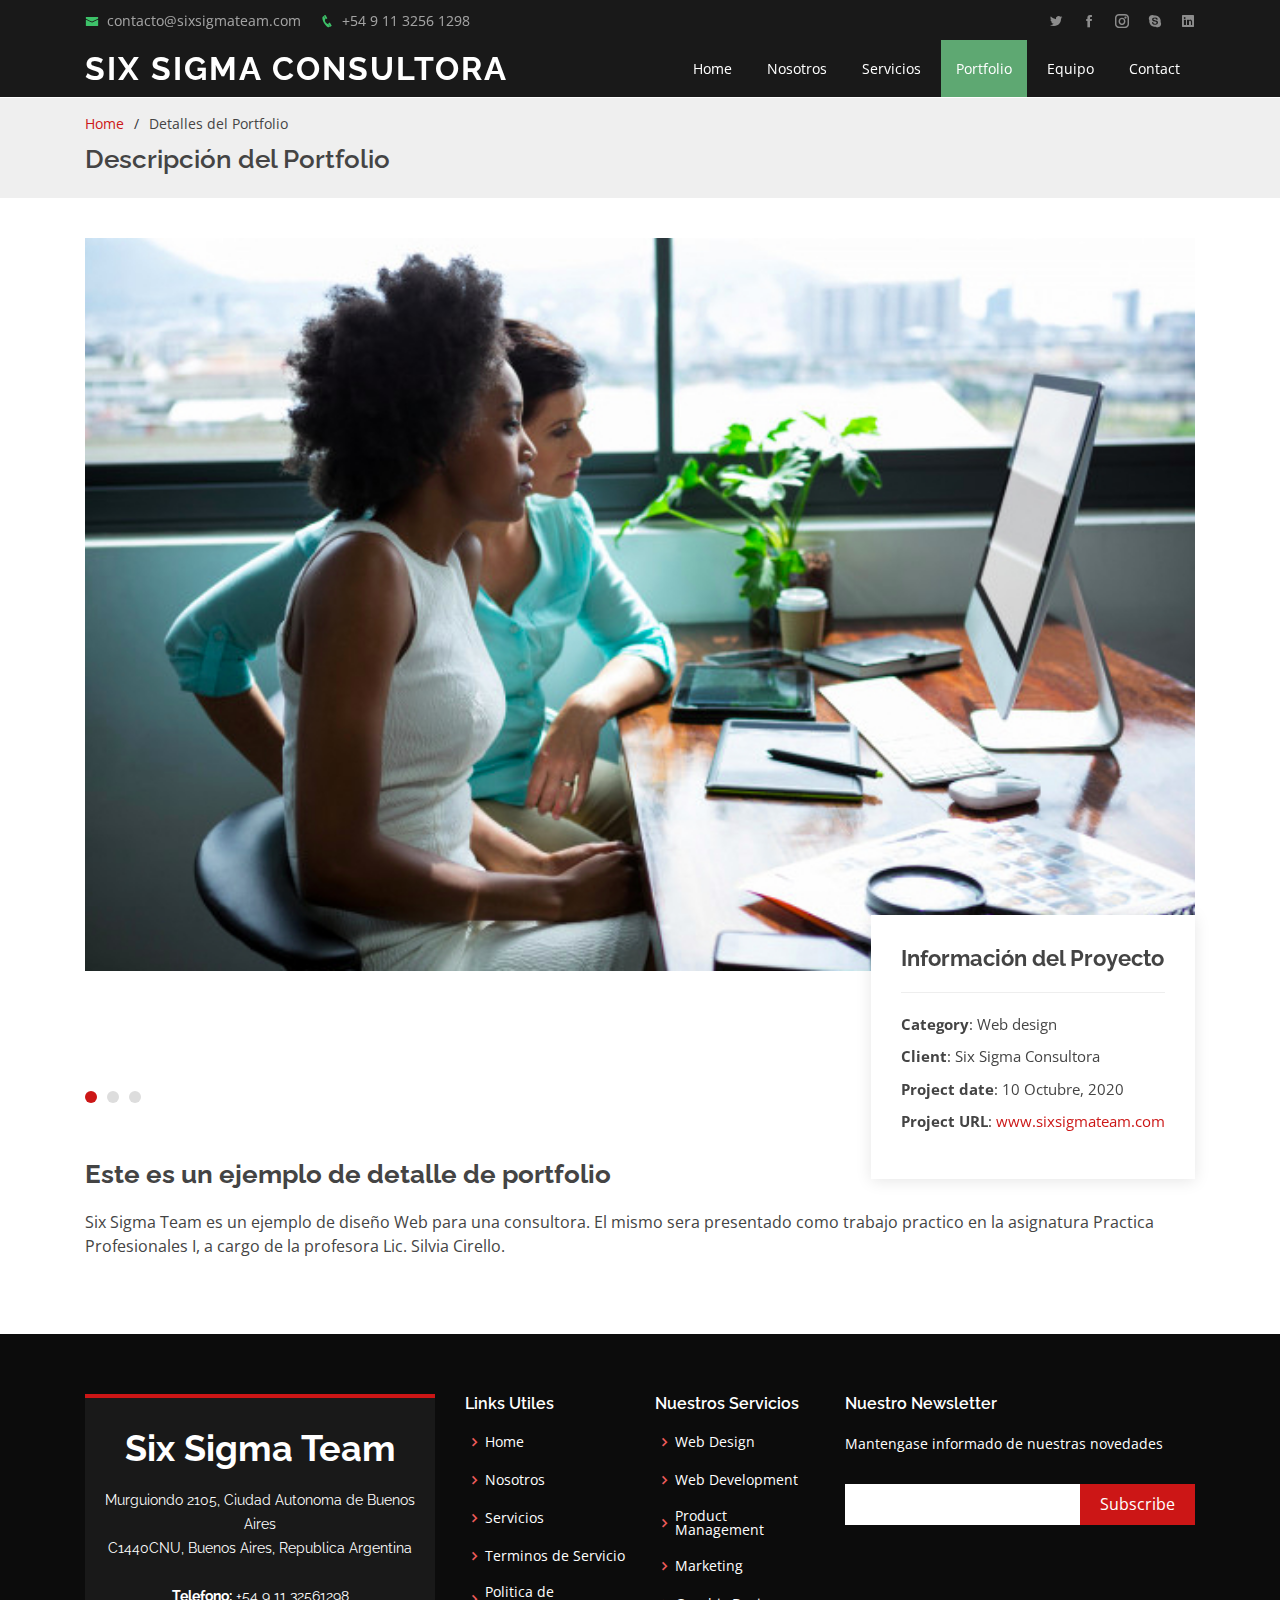
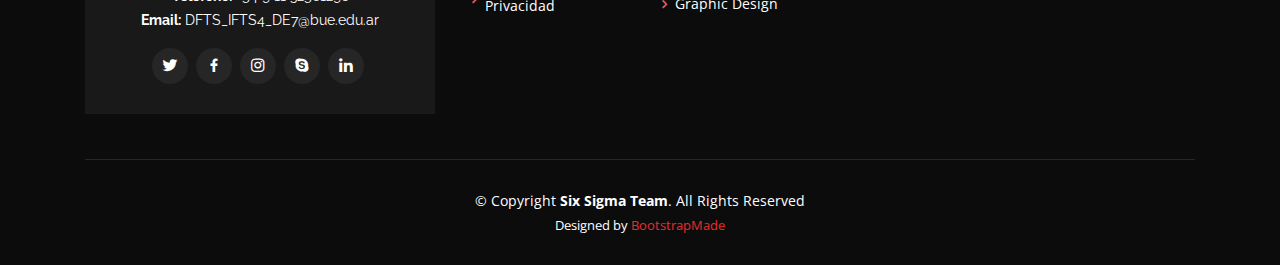
<file: portfolio-details.html>
<!DOCTYPE html>
<html lang="en">

<head>
  <meta charset="utf-8">
  <meta content="width=device-width, initial-scale=1.0" name="viewport">

  <title>Portfolio Details</title>
  <meta content="" name="descriptison">
  <meta content="" name="keywords">

  <!-- Favicons -->
  <link href="assets/img/favicon.png" rel="icon">
  <link href="assets/img/apple-touch-icon.png" rel="apple-touch-icon">

  <!-- Google Fonts -->
  <link href="https://fonts.googleapis.com/css?family=Open+Sans:300,300i,400,400i,600,600i,700,700i|Raleway:300,300i,400,400i,500,500i,600,600i,700,700i|Poppins:300,300i,400,400i,500,500i,600,600i,700,700i" rel="stylesheet">

  <!-- Vendor CSS Files -->
  <link href="assets/vendor/bootstrap/css/bootstrap.min.css" rel="stylesheet">
  <link href="assets/vendor/icofont/icofont.min.css" rel="stylesheet">
  <link href="assets/vendor/boxicons/css/boxicons.min.css" rel="stylesheet">
  <link href="assets/vendor/venobox/venobox.css" rel="stylesheet">
  <link href="assets/vendor/owl.carousel/assets/owl.carousel.min.css" rel="stylesheet">
  <link href="assets/vendor/aos/aos.css" rel="stylesheet">

  <!-- Template Main CSS File -->
  <link href="assets/css/style.css" rel="stylesheet">

  <!-- =======================================================
  * Template Name: Day - v2.1.0
  * Template URL: https://bootstrapmade.com/day-multipurpose-html-template-for-free/
  * Author: BootstrapMade.com
  * License: https://bootstrapmade.com/license/
  ======================================================== -->
</head>

<body>

  <!-- ======= Top Bar ======= -->
  <div id="topbar" class="d-none d-lg-flex align-items-center fixed-top header-inner-pages">
    <div class="container d-flex">
      <div class="contact-info mr-auto">
        <i class="icofont-envelope"></i> <a href="mailto:contact@example.com">contacto@sixsigmateam.com</a>
        <i class="icofont-phone"></i> +54 9 11 3256 1298
      </div>
      <div class="social-links">
        <a href="#" class="twitter"><i class="icofont-twitter"></i></a>
        <a href="#" class="facebook"><i class="icofont-facebook"></i></a>
        <a href="#" class="instagram"><i class="icofont-instagram"></i></a>
        <a href="#" class="skype"><i class="icofont-skype"></i></a>
        <a href="#" class="linkedin"><i class="icofont-linkedin"></i></i></a>
      </div>
    </div>
  </div>

  <!-- ======= Header ======= -->
  <header id="header" class="fixed-top header-inner-pages">
    <div class="container d-flex align-items-center">

      <h1 class="logo mr-auto"><a href="index.html">Six Sigma Consultora</a></h1>
      <!-- Uncomment below if you prefer to use an image logo -->
      <!-- <a href="index.html" class="logo mr-auto"><img src="assets/img/logo.png" alt="" class="img-fluid"></a>-->

      <nav class="nav-menu d-none d-lg-block">
        <ul>
          <li><a href="index.html">Home</a></li>
          <li><a href="#about">Nosotros</a></li>
          <li><a href="#services">Servicios</a></li>
          <li class="active"><a href="#portfolio">Portfolio</a></li>
          <!-- <li><a href="#pricing">Pricing</a></li> -->
          <li><a href="#team">Equipo</a></li>
          <!-- <li class="drop-down"><a href="">Drop Down</a>
            <ul>
              <li><a href="#">Drop Down 1</a></li>
              <li class="drop-down"><a href="#">Deep Drop Down</a>
                <ul>
                  <li><a href="#">Deep Drop Down 1</a></li>
                  <li><a href="#">Deep Drop Down 2</a></li>
                  <li><a href="#">Deep Drop Down 3</a></li>
                  <li><a href="#">Deep Drop Down 4</a></li>
                  <li><a href="#">Deep Drop Down 5</a></li>
                </ul>
              </li>
              <li><a href="#">Drop Down 2</a></li>
              <li><a href="#">Drop Down 3</a></li>
              <li><a href="#">Drop Down 4</a></li>
            </ul>
          </li> -->
          <li><a href="#contact">Contact</a></li>

        </ul>
      </nav><!-- .nav-menu -->

    </div>
  </header><!-- End Header -->

  <main id="main">

    <!-- ======= Breadcrumbs ======= -->
    <section id="breadcrumbs" class="breadcrumbs">
      <div class="container">

        <ol>
          <li><a href="index.html">Home</a></li>
          <li>Detalles del Portfolio</li>
        </ol>
        <h2>Descripción del Portfolio</h2>

      </div>
    </section><!-- End Breadcrumbs -->

    <!-- ======= Portfolio Details Section ======= -->
    <section id="portfolio-details" class="portfolio-details">
      <div class="container">

        <div class="portfolio-details-container">

          <div class="owl-carousel portfolio-details-carousel">
            <img src="assets/img/portfolio/portfolio-details-1.jpg" class="img-fluid" alt="">
            <img src="assets/img/portfolio/portfolio-details-2.jpg" class="img-fluid" alt="">
            <img src="assets/img/portfolio/portfolio-details-3.jpg" class="img-fluid" alt="">
          </div>

          <div class="portfolio-info">
            <h3>Información del Proyecto</h3>
            <ul>
              <li><strong>Category</strong>: Web design</li>
              <li><strong>Client</strong>: Six Sigma Consultora</li>
              <li><strong>Project date</strong>: 10 Octubre, 2020</li>
              <li><strong>Project URL</strong>: <a href="#">www.sixsigmateam.com</a></li>
            </ul>
          </div>

        </div>

        <div class="portfolio-description">
          <h2>Este es un ejemplo de detalle de portfolio</h2>
          <p>
            Six Sigma Team es un ejemplo de diseño Web para una consultora. El mismo sera presentado como trabajo practico en la asignatura Practica Profesionales I, a cargo de la profesora Lic. Silvia Cirello.
          </p>
        </div>

      </div>
    </section><!-- End Portfolio Details Section -->

  </main><!-- End #main -->

  <!-- ======= Footer ======= -->
  <footer id="footer">
    <div class="footer-top">
      <div class="container">
        <div class="row">

          <div class="col-lg-4 col-md-6">
            <div class="footer-info">
              <h3>Six Sigma Team</h3>
              <p>
                Murguiondo 2105, Ciudad Autonoma de Buenos Aires <br>
                C1440CNU, Buenos Aires, Republica Argentina<br><br>
                <strong>Telefono:</strong> +54 9 11 32561298<br>
                <strong>Email:</strong> DFTS_IFTS4_DE7@bue.edu.ar<br>
              </p>
              <div class="social-links mt-3">
                <a href="#" class="twitter"><i class="bx bxl-twitter"></i></a>
                <a href="#" class="facebook"><i class="bx bxl-facebook"></i></a>
                <a href="#" class="instagram"><i class="bx bxl-instagram"></i></a>
                <a href="#" class="google-plus"><i class="bx bxl-skype"></i></a>
                <a href="#" class="linkedin"><i class="bx bxl-linkedin"></i></a>
              </div>
            </div>
          </div>

          <div class="col-lg-2 col-md-6 footer-links">
            <h4>Links Utiles</h4>
            <ul>
              <li><i class="bx bx-chevron-right"></i> <a href="#">Home</a></li>
              <li><i class="bx bx-chevron-right"></i> <a href="#">Nosotros</a></li>
              <li><i class="bx bx-chevron-right"></i> <a href="#">Servicios</a></li>
              <li><i class="bx bx-chevron-right"></i> <a href="#">Terminos de Servicio</a></li>
              <li><i class="bx bx-chevron-right"></i> <a href="#">Politica de Privacidad</a></li>
            </ul>
          </div>

          <div class="col-lg-2 col-md-6 footer-links">
            <h4>Nuestros Servicios</h4>
            <ul>
              <li><i class="bx bx-chevron-right"></i> <a href="#">Web Design</a></li>
              <li><i class="bx bx-chevron-right"></i> <a href="#">Web Development</a></li>
              <li><i class="bx bx-chevron-right"></i> <a href="#">Product Management</a></li>
              <li><i class="bx bx-chevron-right"></i> <a href="#">Marketing</a></li>
              <li><i class="bx bx-chevron-right"></i> <a href="#">Graphic Design</a></li>
            </ul>
          </div>

          <div class="col-lg-4 col-md-6 footer-newsletter">
            <h4>Nuestro Newsletter</h4>
            <p>Mantengase informado de nuestras novedades</p>
            <form action="" method="post">
              <input type="email" name="email"><input type="submit" value="Subscribe">
            </form>

          </div>

        </div>
      </div>
    </div>

    <div class="container">
      <div class="copyright">
        &copy; Copyright <strong><span>Six Sigma Team</span></strong>. All Rights Reserved
      </div>
      <div class="credits">
        <!-- All the links in the footer should remain intact. -->
        <!-- You can delete the links only if you purchased the pro version. -->
        <!-- Licensing information: https://bootstrapmade.com/license/ -->
        <!-- Purchase the pro version with working PHP/AJAX contact form: https://bootstrapmade.com/day-multipurpose-html-template-for-free/ -->
        Designed by <a href="https://bootstrapmade.com/">BootstrapMade</a>
      </div>
    </div>
  </footer><!-- End Footer -->

  <a href="#" class="back-to-top"><i class="icofont-simple-up"></i></a>
  <div id="preloader"></div>

  <!-- Vendor JS Files -->
  <script src="assets/vendor/jquery/jquery.min.js"></script>
  <script src="assets/vendor/bootstrap/js/bootstrap.bundle.min.js"></script>
  <script src="assets/vendor/jquery.easing/jquery.easing.min.js"></script>
  <script src="assets/vendor/php-email-form/validate.js"></script>
  <script src="assets/vendor/isotope-layout/isotope.pkgd.min.js"></script>
  <script src="assets/vendor/venobox/venobox.min.js"></script>
  <script src="assets/vendor/owl.carousel/owl.carousel.min.js"></script>
  <script src="assets/vendor/aos/aos.js"></script>

  <!-- Template Main JS File -->
  <script src="assets/js/main.js"></script>

</body>

</html>
</file>
<file: assets/vendor/venobox/venobox.css>
/* ------ venobox.css --------*/
.vbox-overlay *, .vbox-overlay *:before, .vbox-overlay *:after{
    -webkit-backface-visibility: hidden;
    -webkit-box-sizing:border-box;
    -moz-box-sizing:border-box;
    box-sizing:border-box;
}
.vbox-overlay * { 
    -webkit-backface-visibility: visible;
    backface-visibility: visible;
}
.vbox-overlay{
    display: -webkit-flex;
    display: flex;
    -webkit-flex-direction: column;
    flex-direction: column;
    -webkit-justify-content: center;
    justify-content: center;
    -webkit-align-items: center;
    align-items: center;
    position: fixed;
    left: 0;
    top: 0;
    bottom: 0;
    right: 0;
    z-index: 999999;
}

/* ----- navigation ----- */
.vbox-title{
    width: 100%;
    height: 40px;
    float: left;
    text-align: center;
    line-height: 28px;
    font-size: 12px;
    padding: 6px 50px;
    overflow: hidden;
    position: fixed;
    display: none;
    left: 0;
    z-index: 89;
}
.vbox-close{
    cursor: pointer;
    position: fixed;
    top: -1px;
    right: 0;
    width: 50px;
    height: 40px;
    padding: 6px;
    display: block;
    background-position:10px center;
    overflow: hidden;
    font-size: 24px;
    line-height: 1;
    text-align: center;
    z-index: 99;
}
.vbox-left{
    cursor: pointer;
    position: fixed;
    left: 0;
    height: 40px;
    overflow: hidden;
    line-height: 28px;
    font-size: 12px;
    z-index: 99;
    display: flex;
    align-items:center;
}
.vbox-num{
    display: inline-block;
    margin: 6px 0 6px 15px;
}
/* ----- Social share ----- */
.vbox-share{
    line-height: 28px;
    font-size: 12px;
    overflow: hidden;
    position: fixed;
    left: 0;
    z-index: 98;
    display: flex;
    align-items:center;
    justify-content: center;
    width: 100%;
    text-align: center;
}
.vbox-share svg{
    max-height: 28px;
    width: 28px;
    z-index: 10;
    margin-left: 12px;
    margin-top: 6px;
    margin-bottom: 6px;
    vertical-align: middle;
}


/* ----- navigation ARROWS ----- */
.vbox-next, .vbox-prev{
    position: fixed;
    top: 50%;
    margin-top: -15px;
    overflow: hidden;
    cursor: pointer;
    display: block;
    width: 45px;
    height: 45px;
    z-index: 99;
}
.vbox-next span, .vbox-prev span{
    position: relative;
    width: 20px;
    height: 20px;
    border: 2px solid transparent;
    border-top-color: #B6B6B6;
    border-right-color: #B6B6B6;
    text-indent: -100px;
    position: absolute;
    top: 8px;
    display: block;
}
.vbox-prev{
    left: 15px;
}
.vbox-next{
    right: 15px;
}
.vbox-prev span{
    left: 10px;
    -ms-transform: rotate(-135deg);
    -webkit-transform: rotate(-135deg);
    transform: rotate(-135deg);
}
.vbox-next span{
    -ms-transform: rotate(45deg);
    -webkit-transform: rotate(45deg);
    transform: rotate(45deg);
    right: 10px;
}
/* ------- inline window ------ */
.vbox-inline{
    width: 420px;
    height: 315px;
    height: 70vh;
    padding: 10px;
    background: #fff;
    margin: 0 auto;
    overflow: auto;
    text-align: left;
}
/* ------- Video & iFrames window ------ */
.venoframe{
    max-width: 100%;
    width: 100%;
    border: none;
    width: 100%;
    height: 260px;
    height: 70vh;
}
.venoframe.vbvid{
    height: 260px;
}
@media (min-width: 768px) {
    .venoframe, .vbox-inline{
        width: 90%;
        height: 360px;
        height: 70vh;
    }
    .venoframe.vbvid{
        width: 640px;
        height: 360px;
    }
}
@media (min-width: 992px) {
    .venoframe, .vbox-inline{
        max-width: 1200px;
        width: 80%;
        height: 540px;
        height: 70vh;
    }
    .venoframe.vbvid{
        width: 960px;
        height: 540px;
    }
}
/* 
Please do NOT edit this part! 
or at least read this note: http://i.imgur.com/7C0ws9e.gif
*/
.vbox-open{
    overflow: hidden;
}
.vbox-container{
    position: absolute;
    left: 0;
    right: 0;
    top: 0;
    bottom: 0;
    overflow-x: hidden;
    overflow-y: scroll;
    overflow-scrolling: touch;
    -webkit-overflow-scrolling: touch;
    z-index: 20;
    max-height: 100%;

}

.vbox-content{
    text-align: center;
    float: left;
    width: 100%;
    position: relative;
    overflow: hidden;
    padding: 20px 4%;
}
.vbox-container img{
    max-width: 100%;
    height: auto;
}
.vbox-figlio{
    box-shadow: 0 0 12px rgba(0,0,0,0.19), 0 6px 6px rgba(0,0,0,0.23);
    max-width: 100%;
    text-align: initial;
}
img.vbox-figlio{
    -webkit-user-select: none;
-khtml-user-select: none;
-moz-user-select: none;
-o-user-select: none;
user-select: none;
}
.vbox-content.swipe-left{
    margin-left: -200px !important;
}
.vbox-content.swipe-right{
    margin-left: 200px !important;
}
.vbox-animated{
    webkit-transition: margin 300ms ease-out;
    transition: margin 300ms ease-out;
}

/* ---------- preloader ----------
 * SPINKIT 
 * http://tobiasahlin.com/spinkit/
-------------------------------- */
.sk-double-bounce,.sk-rotating-plane{width:40px;height:40px;margin:40px auto}.sk-rotating-plane{background-color:#333;-webkit-animation:sk-rotatePlane 1.2s infinite ease-in-out;animation:sk-rotatePlane 1.2s infinite ease-in-out}@-webkit-keyframes sk-rotatePlane{0%{-webkit-transform:perspective(120px) rotateX(0) rotateY(0);transform:perspective(120px) rotateX(0) rotateY(0)}50%{-webkit-transform:perspective(120px) rotateX(-180.1deg) rotateY(0);transform:perspective(120px) rotateX(-180.1deg) rotateY(0)}100%{-webkit-transform:perspective(120px) rotateX(-180deg) rotateY(-179.9deg);transform:perspective(120px) rotateX(-180deg) rotateY(-179.9deg)}}@keyframes sk-rotatePlane{0%{-webkit-transform:perspective(120px) rotateX(0) rotateY(0);transform:perspective(120px) rotateX(0) rotateY(0)}50%{-webkit-transform:perspective(120px) rotateX(-180.1deg) rotateY(0);transform:perspective(120px) rotateX(-180.1deg) rotateY(0)}100%{-webkit-transform:perspective(120px) rotateX(-180deg) rotateY(-179.9deg);transform:perspective(120px) rotateX(-180deg) rotateY(-179.9deg)}}.sk-double-bounce{position:relative}.sk-double-bounce .sk-child{width:100%;height:100%;border-radius:50%;background-color:#333;opacity:.6;position:absolute;top:0;left:0;-webkit-animation:sk-doubleBounce 2s infinite ease-in-out;animation:sk-doubleBounce 2s infinite ease-in-out}.sk-chasing-dots .sk-child,.sk-spinner-pulse,.sk-three-bounce .sk-child{background-color:#333;border-radius:100%}.sk-double-bounce .sk-double-bounce2{-webkit-animation-delay:-1s;animation-delay:-1s}@-webkit-keyframes sk-doubleBounce{0%,100%{-webkit-transform:scale(0);transform:scale(0)}50%{-webkit-transform:scale(1);transform:scale(1)}}@keyframes sk-doubleBounce{0%,100%{-webkit-transform:scale(0);transform:scale(0)}50%{-webkit-transform:scale(1);transform:scale(1)}}.sk-wave{margin:40px auto;width:50px;height:40px;text-align:center;font-size:10px}.sk-wave .sk-rect{background-color:#333;height:100%;width:6px;display:inline-block;-webkit-animation:sk-waveStretchDelay 1.2s infinite ease-in-out;animation:sk-waveStretchDelay 1.2s infinite ease-in-out}.sk-wave .sk-rect1{-webkit-animation-delay:-1.2s;animation-delay:-1.2s}.sk-wave .sk-rect2{-webkit-animation-delay:-1.1s;animation-delay:-1.1s}.sk-wave .sk-rect3{-webkit-animation-delay:-1s;animation-delay:-1s}.sk-wave .sk-rect4{-webkit-animation-delay:-.9s;animation-delay:-.9s}.sk-wave .sk-rect5{-webkit-animation-delay:-.8s;animation-delay:-.8s}@-webkit-keyframes sk-waveStretchDelay{0%,100%,40%{-webkit-transform:scaleY(.4);transform:scaleY(.4)}20%{-webkit-transform:scaleY(1);transform:scaleY(1)}}@keyframes sk-waveStretchDelay{0%,100%,40%{-webkit-transform:scaleY(.4);transform:scaleY(.4)}20%{-webkit-transform:scaleY(1);transform:scaleY(1)}}.sk-wandering-cubes{margin:40px auto;width:40px;height:40px;position:relative}.sk-wandering-cubes .sk-cube{background-color:#333;width:10px;height:10px;position:absolute;top:0;left:0;-webkit-animation:sk-wanderingCube 1.8s ease-in-out -1.8s infinite both;animation:sk-wanderingCube 1.8s ease-in-out -1.8s infinite both}.sk-chasing-dots,.sk-spinner-pulse{width:40px;height:40px;margin:40px auto}.sk-wandering-cubes .sk-cube2{-webkit-animation-delay:-.9s;animation-delay:-.9s}@-webkit-keyframes sk-wanderingCube{0%{-webkit-transform:rotate(0);transform:rotate(0)}25%{-webkit-transform:translateX(30px) rotate(-90deg) scale(.5);transform:translateX(30px) rotate(-90deg) scale(.5)}50%{-webkit-transform:translateX(30px) translateY(30px) rotate(-179deg);transform:translateX(30px) translateY(30px) rotate(-179deg)}50.1%{-webkit-transform:translateX(30px) translateY(30px) rotate(-180deg);transform:translateX(30px) translateY(30px) rotate(-180deg)}75%{-webkit-transform:translateX(0) translateY(30px) rotate(-270deg) scale(.5);transform:translateX(0) translateY(30px) rotate(-270deg) scale(.5)}100%{-webkit-transform:rotate(-360deg);transform:rotate(-360deg)}}@keyframes sk-wanderingCube{0%{-webkit-transform:rotate(0);transform:rotate(0)}25%{-webkit-transform:translateX(30px) rotate(-90deg) scale(.5);transform:translateX(30px) rotate(-90deg) scale(.5)}50%{-webkit-transform:translateX(30px) translateY(30px) rotate(-179deg);transform:translateX(30px) translateY(30px) rotate(-179deg)}50.1%{-webkit-transform:translateX(30px) translateY(30px) rotate(-180deg);transform:translateX(30px) translateY(30px) rotate(-180deg)}75%{-webkit-transform:translateX(0) translateY(30px) rotate(-270deg) scale(.5);transform:translateX(0) translateY(30px) rotate(-270deg) scale(.5)}100%{-webkit-transform:rotate(-360deg);transform:rotate(-360deg)}}.sk-spinner-pulse{-webkit-animation:sk-pulseScaleOut 1s infinite ease-in-out;animation:sk-pulseScaleOut 1s infinite ease-in-out}@-webkit-keyframes sk-pulseScaleOut{0%{-webkit-transform:scale(0);transform:scale(0)}100%{-webkit-transform:scale(1);transform:scale(1);opacity:0}}@keyframes sk-pulseScaleOut{0%{-webkit-transform:scale(0);transform:scale(0)}100%{-webkit-transform:scale(1);transform:scale(1);opacity:0}}.sk-chasing-dots{position:relative;text-align:center;-webkit-animation:sk-chasingDotsRotate 2s infinite linear;animation:sk-chasingDotsRotate 2s infinite linear}.sk-chasing-dots .sk-child{width:60%;height:60%;display:inline-block;position:absolute;top:0;-webkit-animation:sk-chasingDotsBounce 2s infinite ease-in-out;animation:sk-chasingDotsBounce 2s infinite ease-in-out}.sk-chasing-dots .sk-dot2{top:auto;bottom:0;-webkit-animation-delay:-1s;animation-delay:-1s}@-webkit-keyframes sk-chasingDotsRotate{100%{-webkit-transform:rotate(360deg);transform:rotate(360deg)}}@keyframes sk-chasingDotsRotate{100%{-webkit-transform:rotate(360deg);transform:rotate(360deg)}}@-webkit-keyframes sk-chasingDotsBounce{0%,100%{-webkit-transform:scale(0);transform:scale(0)}50%{-webkit-transform:scale(1);transform:scale(1)}}@keyframes sk-chasingDotsBounce{0%,100%{-webkit-transform:scale(0);transform:scale(0)}50%{-webkit-transform:scale(1);transform:scale(1)}}.sk-three-bounce{margin:40px auto;width:80px;text-align:center}.sk-three-bounce .sk-child{width:20px;height:20px;display:inline-block;-webkit-animation:sk-three-bounce 1.4s ease-in-out 0s infinite both;animation:sk-three-bounce 1.4s ease-in-out 0s infinite both}.sk-circle .sk-child:before,.sk-fading-circle .sk-circle:before{display:block;border-radius:100%;content:'';background-color:#333}.sk-three-bounce .sk-bounce1{-webkit-animation-delay:-.32s;animation-delay:-.32s}.sk-three-bounce .sk-bounce2{-webkit-animation-delay:-.16s;animation-delay:-.16s}@-webkit-keyframes sk-three-bounce{0%,100%,80%{-webkit-transform:scale(0);transform:scale(0)}40%{-webkit-transform:scale(1);transform:scale(1)}}@keyframes sk-three-bounce{0%,100%,80%{-webkit-transform:scale(0);transform:scale(0)}40%{-webkit-transform:scale(1);transform:scale(1)}}.sk-circle{margin:40px auto;width:40px;height:40px;position:relative}.sk-circle .sk-child{width:100%;height:100%;position:absolute;left:0;top:0}.sk-circle .sk-child:before{margin:0 auto;width:15%;height:15%;-webkit-animation:sk-circleBounceDelay 1.2s infinite ease-in-out both;animation:sk-circleBounceDelay 1.2s infinite ease-in-out both}.sk-circle .sk-circle2{-webkit-transform:rotate(30deg);-ms-transform:rotate(30deg);transform:rotate(30deg)}.sk-circle .sk-circle3{-webkit-transform:rotate(60deg);-ms-transform:rotate(60deg);transform:rotate(60deg)}.sk-circle .sk-circle4{-webkit-transform:rotate(90deg);-ms-transform:rotate(90deg);transform:rotate(90deg)}.sk-circle .sk-circle5{-webkit-transform:rotate(120deg);-ms-transform:rotate(120deg);transform:rotate(120deg)}.sk-circle .sk-circle6{-webkit-transform:rotate(150deg);-ms-transform:rotate(150deg);transform:rotate(150deg)}.sk-circle .sk-circle7{-webkit-transform:rotate(180deg);-ms-transform:rotate(180deg);transform:rotate(180deg)}.sk-circle .sk-circle8{-webkit-transform:rotate(210deg);-ms-transform:rotate(210deg);transform:rotate(210deg)}.sk-circle .sk-circle9{-webkit-transform:rotate(240deg);-ms-transform:rotate(240deg);transform:rotate(240deg)}.sk-circle .sk-circle10{-webkit-transform:rotate(270deg);-ms-transform:rotate(270deg);transform:rotate(270deg)}.sk-circle .sk-circle11{-webkit-transform:rotate(300deg);-ms-transform:rotate(300deg);transform:rotate(300deg)}.sk-circle .sk-circle12{-webkit-transform:rotate(330deg);-ms-transform:rotate(330deg);transform:rotate(330deg)}.sk-circle .sk-circle2:before{-webkit-animation-delay:-1.1s;animation-delay:-1.1s}.sk-circle .sk-circle3:before{-webkit-animation-delay:-1s;animation-delay:-1s}.sk-circle .sk-circle4:before{-webkit-animation-delay:-.9s;animation-delay:-.9s}.sk-circle .sk-circle5:before{-webkit-animation-delay:-.8s;animation-delay:-.8s}.sk-circle .sk-circle6:before{-webkit-animation-delay:-.7s;animation-delay:-.7s}.sk-circle .sk-circle7:before{-webkit-animation-delay:-.6s;animation-delay:-.6s}.sk-circle .sk-circle8:before{-webkit-animation-delay:-.5s;animation-delay:-.5s}.sk-circle .sk-circle9:before{-webkit-animation-delay:-.4s;animation-delay:-.4s}.sk-circle .sk-circle10:before{-webkit-animation-delay:-.3s;animation-delay:-.3s}.sk-circle .sk-circle11:before{-webkit-animation-delay:-.2s;animation-delay:-.2s}.sk-circle .sk-circle12:before{-webkit-animation-delay:-.1s;animation-delay:-.1s}@-webkit-keyframes sk-circleBounceDelay{0%,100%,80%{-webkit-transform:scale(0);transform:scale(0)}40%{-webkit-transform:scale(1);transform:scale(1)}}@keyframes sk-circleBounceDelay{0%,100%,80%{-webkit-transform:scale(0);transform:scale(0)}40%{-webkit-transform:scale(1);transform:scale(1)}}.sk-cube-grid{width:40px;height:40px;margin:40px auto}.sk-cube-grid .sk-cube{width:33.33%;height:33.33%;background-color:#333;float:left;-webkit-animation:sk-cubeGridScaleDelay 1.3s infinite ease-in-out;animation:sk-cubeGridScaleDelay 1.3s infinite ease-in-out}.sk-cube-grid .sk-cube1{-webkit-animation-delay:.2s;animation-delay:.2s}.sk-cube-grid .sk-cube2{-webkit-animation-delay:.3s;animation-delay:.3s}.sk-cube-grid .sk-cube3{-webkit-animation-delay:.4s;animation-delay:.4s}.sk-cube-grid .sk-cube4{-webkit-animation-delay:.1s;animation-delay:.1s}.sk-cube-grid .sk-cube5{-webkit-animation-delay:.2s;animation-delay:.2s}.sk-cube-grid .sk-cube6{-webkit-animation-delay:.3s;animation-delay:.3s}.sk-cube-grid .sk-cube7{-webkit-animation-delay:0ms;animation-delay:0ms}.sk-cube-grid .sk-cube8{-webkit-animation-delay:.1s;animation-delay:.1s}.sk-cube-grid .sk-cube9{-webkit-animation-delay:.2s;animation-delay:.2s}@-webkit-keyframes sk-cubeGridScaleDelay{0%,100%,70%{-webkit-transform:scale3D(1,1,1);transform:scale3D(1,1,1)}35%{-webkit-transform:scale3D(0,0,1);transform:scale3D(0,0,1)}}@keyframes sk-cubeGridScaleDelay{0%,100%,70%{-webkit-transform:scale3D(1,1,1);transform:scale3D(1,1,1)}35%{-webkit-transform:scale3D(0,0,1);transform:scale3D(0,0,1)}}.sk-fading-circle{margin:40px auto;width:40px;height:40px;position:relative}.sk-fading-circle .sk-circle{width:100%;height:100%;position:absolute;left:0;top:0}.sk-fading-circle .sk-circle:before{margin:0 auto;width:15%;height:15%;-webkit-animation:sk-circleFadeDelay 1.2s infinite ease-in-out both;animation:sk-circleFadeDelay 1.2s infinite ease-in-out both}.sk-fading-circle .sk-circle2{-webkit-transform:rotate(30deg);-ms-transform:rotate(30deg);transform:rotate(30deg)}.sk-fading-circle .sk-circle3{-webkit-transform:rotate(60deg);-ms-transform:rotate(60deg);transform:rotate(60deg)}.sk-fading-circle .sk-circle4{-webkit-transform:rotate(90deg);-ms-transform:rotate(90deg);transform:rotate(90deg)}.sk-fading-circle .sk-circle5{-webkit-transform:rotate(120deg);-ms-transform:rotate(120deg);transform:rotate(120deg)}.sk-fading-circle .sk-circle6{-webkit-transform:rotate(150deg);-ms-transform:rotate(150deg);transform:rotate(150deg)}.sk-fading-circle .sk-circle7{-webkit-transform:rotate(180deg);-ms-transform:rotate(180deg);transform:rotate(180deg)}.sk-fading-circle .sk-circle8{-webkit-transform:rotate(210deg);-ms-transform:rotate(210deg);transform:rotate(210deg)}.sk-fading-circle .sk-circle9{-webkit-transform:rotate(240deg);-ms-transform:rotate(240deg);transform:rotate(240deg)}.sk-fading-circle .sk-circle10{-webkit-transform:rotate(270deg);-ms-transform:rotate(270deg);transform:rotate(270deg)}.sk-fading-circle .sk-circle11{-webkit-transform:rotate(300deg);-ms-transform:rotate(300deg);transform:rotate(300deg)}.sk-fading-circle .sk-circle12{-webkit-transform:rotate(330deg);-ms-transform:rotate(330deg);transform:rotate(330deg)}.sk-fading-circle .sk-circle2:before{-webkit-animation-delay:-1.1s;animation-delay:-1.1s}.sk-fading-circle .sk-circle3:before{-webkit-animation-delay:-1s;animation-delay:-1s}.sk-fading-circle .sk-circle4:before{-webkit-animation-delay:-.9s;animation-delay:-.9s}.sk-fading-circle .sk-circle5:before{-webkit-animation-delay:-.8s;animation-delay:-.8s}.sk-fading-circle .sk-circle6:before{-webkit-animation-delay:-.7s;animation-delay:-.7s}.sk-fading-circle .sk-circle7:before{-webkit-animation-delay:-.6s;animation-delay:-.6s}.sk-fading-circle .sk-circle8:before{-webkit-animation-delay:-.5s;animation-delay:-.5s}.sk-fading-circle .sk-circle9:before{-webkit-animation-delay:-.4s;animation-delay:-.4s}.sk-fading-circle .sk-circle10:before{-webkit-animation-delay:-.3s;animation-delay:-.3s}.sk-fading-circle .sk-circle11:before{-webkit-animation-delay:-.2s;animation-delay:-.2s}.sk-fading-circle .sk-circle12:before{-webkit-animation-delay:-.1s;animation-delay:-.1s}@-webkit-keyframes sk-circleFadeDelay{0%,100%,39%{opacity:0}40%{opacity:1}}@keyframes sk-circleFadeDelay{0%,100%,39%{opacity:0}40%{opacity:1}}.sk-folding-cube{margin:40px auto;width:40px;height:40px;position:relative;-webkit-transform:rotateZ(45deg);transform:rotateZ(45deg)}.sk-folding-cube .sk-cube{float:left;width:50%;height:50%;position:relative;-webkit-transform:scale(1.1);-ms-transform:scale(1.1);transform:scale(1.1)}.sk-folding-cube .sk-cube:before{content:'';position:absolute;top:0;left:0;width:100%;height:100%;background-color:#333;-webkit-animation:sk-foldCubeAngle 2.4s infinite linear both;animation:sk-foldCubeAngle 2.4s infinite linear both;-webkit-transform-origin:100% 100%;-ms-transform-origin:100% 100%;transform-origin:100% 100%}.sk-folding-cube .sk-cube2{-webkit-transform:scale(1.1) rotateZ(90deg);transform:scale(1.1) rotateZ(90deg)}.sk-folding-cube .sk-cube3{-webkit-transform:scale(1.1) rotateZ(180deg);transform:scale(1.1) rotateZ(180deg)}.sk-folding-cube .sk-cube4{-webkit-transform:scale(1.1) rotateZ(270deg);transform:scale(1.1) rotateZ(270deg)}.sk-folding-cube .sk-cube2:before{-webkit-animation-delay:.3s;animation-delay:.3s}.sk-folding-cube .sk-cube3:before{-webkit-animation-delay:.6s;animation-delay:.6s}.sk-folding-cube .sk-cube4:before{-webkit-animation-delay:.9s;animation-delay:.9s}@-webkit-keyframes sk-foldCubeAngle{0%,10%{-webkit-transform:perspective(140px) rotateX(-180deg);transform:perspective(140px) rotateX(-180deg);opacity:0}25%,75%{-webkit-transform:perspective(140px) rotateX(0);transform:perspective(140px) rotateX(0);opacity:1}100%,90%{-webkit-transform:perspective(140px) rotateY(180deg);transform:perspective(140px) rotateY(180deg);opacity:0}}@keyframes sk-foldCubeAngle{0%,10%{-webkit-transform:perspective(140px) rotateX(-180deg);transform:perspective(140px) rotateX(-180deg);opacity:0}25%,75%{-webkit-transform:perspective(140px) rotateX(0);transform:perspective(140px) rotateX(0);opacity:1}100%,90%{-webkit-transform:perspective(140px) rotateY(180deg);transform:perspective(140px) rotateY(180deg);opacity:0}}
</file>
<file: assets/css/style.css>
/**
* Template Name: Day - v2.1.0
* Template URL: https://bootstrapmade.com/day-multipurpose-html-template-for-free/
* Author: BootstrapMade.com
* License: https://bootstrapmade.com/license/
*/

/*--------------------------------------------------------------
# General
--------------------------------------------------------------*/
body {
  font-family: "Open Sans", sans-serif;
  color: #444444;
}

a {
  color: #cc1616;
}

a:hover {
  color: #e82d2d;
  text-decoration: none;
}

h1, h2, h3, h4, h5, h6 {
  font-family: "Raleway", sans-serif;
}

/*--------------------------------------------------------------
# Back to top button
--------------------------------------------------------------*/
.back-to-top {
  position: fixed;
  display: none;
  right: 15px;
  bottom: 15px;
  z-index: 99999;
}

.back-to-top i {
  display: flex;
  align-items: center;
  justify-content: center;
  font-size: 24px;
  width: 40px;
  height: 40px;
  background: #cc1616;
  color: #fff;
  transition: all 0.4s;
}

.back-to-top i:hover {
  background: #e72323;
  color: #fff;
}

/*--------------------------------------------------------------
# Preloader
--------------------------------------------------------------*/
#preloader {
  position: fixed;
  top: 0;
  left: 0;
  right: 0;
  bottom: 0;
  z-index: 9999;
  overflow: hidden;
  background: #fff;
}

#preloader:before {
  content: "";
  position: fixed;
  top: calc(50% - 30px);
  left: calc(50% - 30px);
  border: 6px solid #cc1616;
  border-top-color: #efefef;
  border-radius: 50%;
  width: 60px;
  height: 60px;
  -webkit-animation: animate-preloader 1s linear infinite;
  animation: animate-preloader 1s linear infinite;
}

@-webkit-keyframes animate-preloader {
  0% {
    transform: rotate(0deg);
  }
  100% {
    transform: rotate(360deg);
  }
}

@keyframes animate-preloader {
  0% {
    transform: rotate(0deg);
  }
  100% {
    transform: rotate(360deg);
  }
}

/*--------------------------------------------------------------
# Disable aos animation delay on mobile devices
--------------------------------------------------------------*/
@media screen and (max-width: 768px) {
  [data-aos-delay] {
    transition-delay: 0 !important;
  }
}

/*--------------------------------------------------------------
# Top Bar
--------------------------------------------------------------*/
#topbar {
  height: 40px;
  font-size: 14px;
  transition: all 0.5s;
  color: rgba(255, 255, 255, 0.6);
}

#topbar.topbar-scrolled {
  top: -40px;
}

#topbar .contact-info a {
  line-height: 1;
  color: rgba(255, 255, 255, 0.6);
  transition: 0.3s;
}

#topbar .contact-info a:hover {
  color: #fff;
}

#topbar .contact-info i {
  /*color: #cc1616;*/
  color: #3DC269;
  padding-right: 4px;
}

#topbar .contact-info i.icofont-phone {
  margin-left: 15px;
}

#topbar .social-links a {
  color: rgba(255, 255, 255, 0.5);
  padding-left: 15px;
  display: inline-block;
  line-height: 1px;
  transition: 0.3s;
}

#topbar .social-links a:hover {
  color: #fff;
}

#topbar .social-links a:first-child {
  border-left: 0;
}

/*--------------------------------------------------------------
# Header
--------------------------------------------------------------*/
#header {
  background: rgba(52, 58, 64, 0.2);
  transition: all 0.5s;
  z-index: 997;
  top: 40px;
}

#header.header-scrolled {
  top: 0;
  background: rgba(0, 0, 0, 0.9);
}

#header .logo {
  font-size: 32px;
  margin: 0;
  padding: 0;
  line-height: 1;
  font-weight: 700;
  letter-spacing: 2px;
  text-transform: uppercase;
}

#header .logo a {
  color: #fff;
}

#header .logo img {
  max-height: 40px;
}

@media (max-width: 992px) {
  #header {
    top: 0;
    padding: 15px 0;
    background: transparent;
  }
  #header .logo {
    font-size: 28px;
  }
}

.header-inner-pages {
  background: rgba(0, 0, 0, 0.9) !important;
}

/*--------------------------------------------------------------
# Navigation Menu
--------------------------------------------------------------*/
/* Desktop Navigation */
.nav-menu ul {
  margin: 0;
  padding: 0;
  list-style: none;
}

.nav-menu > ul {
  display: flex;
}

.nav-menu > ul > li {
  position: relative;
  white-space: nowrap;
  padding: 18px 15px;
  margin-left: 5px;
  transition: 0.3s;
}

.nav-menu a {
  display: block;
  position: relative;
  color: #fff;
  transition: 0.3s;
  font-size: 14px;
  font-family: "Open Sans", sans-serif;
}

.nav-menu > ul > li:hover, .nav-menu .active {
  /*background: #cc1616;*/
  background: #5ea872;
}

.nav-menu .drop-down ul {
  display: block;
  position: absolute;
  left: 0;
  top: calc(100% + 30px);
  z-index: 99;
  opacity: 0;
  visibility: hidden;
  padding: 10px 0;
  background: #fff;
  box-shadow: 0px 0px 30px rgba(127, 137, 161, 0.25);
  transition: 0.3s;
}

.nav-menu .drop-down:hover > ul {
  opacity: 1;
  top: 100%;
  visibility: visible;
}

.nav-menu .drop-down li {
  min-width: 180px;
  position: relative;
}

.nav-menu .drop-down ul a {
  padding: 10px 20px;
  font-size: 14px;
  font-weight: 500;
  text-transform: none;
  color: #191919;
}

.nav-menu .drop-down ul a:hover, .nav-menu .drop-down ul .active > a, .nav-menu .drop-down ul li:hover > a {
  /*color: #e82d2d;*/
  color: #5ea872;
}

.nav-menu .drop-down > a:after {
  content: "\ea99";
  font-family: IcoFont;
  padding-left: 5px;
}

.nav-menu .drop-down .drop-down ul {
  top: 0;
  left: calc(100% - 30px);
}

.nav-menu .drop-down .drop-down:hover > ul {
  opacity: 1;
  top: 0;
  left: 100%;
}

.nav-menu .drop-down .drop-down > a {
  padding-right: 35px;
}

.nav-menu .drop-down .drop-down > a:after {
  content: "\eaa0";
  font-family: IcoFont;
  position: absolute;
  right: 15px;
}

@media (max-width: 1366px) {
  .nav-menu .drop-down .drop-down ul {
    left: -90%;
  }
  .nav-menu .drop-down .drop-down:hover > ul {
    left: -100%;
  }
  .nav-menu .drop-down .drop-down > a:after {
    content: "\ea9d";
  }
}

/* Mobile Navigation */
.mobile-nav-toggle {
  position: fixed;
  right: 15px;
  top: 15px;
  z-index: 9998;
  border: 0;
  background: none;
  font-size: 24px;
  transition: all 0.4s;
  outline: none !important;
  line-height: 1;
  cursor: pointer;
  text-align: right;
}

.mobile-nav-toggle i {
  color: #fff;
}

.mobile-nav {
  position: fixed;
  top: 55px;
  right: 15px;
  bottom: 15px;
  left: 15px;
  z-index: 9999;
  overflow-y: auto;
  background: #fff;
  transition: ease-in-out 0.2s;
  opacity: 0;
  visibility: hidden;
  border-radius: 10px;
  padding: 10px 0;
}

.mobile-nav * {
  margin: 0;
  padding: 0;
  list-style: none;
}

.mobile-nav a {
  display: block;
  position: relative;
  color: #191919;
  padding: 10px 20px;
  font-weight: 500;
  outline: none;
}

.mobile-nav a:hover, .mobile-nav .active > a, .mobile-nav li:hover > a {
  /*color: #e82d2d;*/
  color:#5ea872;
  text-decoration: none;
}

.mobile-nav .drop-down > a:after {
  content: "\ea99";
  font-family: IcoFont;
  padding-left: 10px;
  position: absolute;
  right: 15px;
}

.mobile-nav .active.drop-down > a:after {
  content: "\eaa1";
}

.mobile-nav .drop-down > a {
  padding-right: 35px;
}

.mobile-nav .drop-down ul {
  display: none;
  overflow: hidden;
}

.mobile-nav .drop-down li {
  padding-left: 20px;
}

.mobile-nav-overly {
  width: 100%;
  height: 100%;
  z-index: 9997;
  top: 0;
  left: 0;
  position: fixed;
  background: rgba(0, 0, 0, 0.6);
  overflow: hidden;
  display: none;
  transition: ease-in-out 0.2s;
}

.mobile-nav-active {
  overflow: hidden;
}

.mobile-nav-active .mobile-nav {
  opacity: 1;
  visibility: visible;
}

.mobile-nav-active .mobile-nav-toggle i {
  color: #fff;
}

/*--------------------------------------------------------------
# Hero Section
--------------------------------------------------------------*/
#hero {
  width: 100%;
  height: 100vh;
  /* background: url("../img/hero-bg.jpg") top center;*/
  background: url("../img/sixsigmateam-bg.jpg") top center;
  background-size: cover;
  position: relative;
}

#hero:before {
  content: "";
  background: rgba(0, 0, 0, 0.5);
  position: absolute;
  bottom: 0;
  top: 0;
  left: 0;
  right: 0;
}

#hero .container {
  padding-top: 70px;
}

#hero h1 {
  margin: 0 0 10px 0;
  font-size: 48px;
  font-weight: 700;
  line-height: 56px;
  text-transform: uppercase;
  color: #fff;
}

#hero h2 {
  color: #eee;
  margin-bottom: 30px;
  font-size: 24px;
}

#hero .btn-get-started {
  font-family: "Raleway", sans-serif;
  text-transform: uppercase;
  font-weight: 500;
  font-size: 14px;
  letter-spacing: 0.5px;
  display: inline-block;
  padding: 10px 28px;
  transition: 0.5s;
  border: 2px solid #fff;
  color: #fff;
}

#hero .btn-get-started:hover {
  /*background: #cc1616;*/
  /*border-color: #cc1616;*/
  background: #5ea872;
  border-color:  #5ea872;
}

@media (min-width: 1024px) {
  #hero {
    background-attachment: fixed;
  }
}

@media (max-width: 768px) {
  #hero {
    text-align: center;
  }
  #hero .container {
    padding-top: 40px;
  }
  #hero h1 {
    font-size: 28px;
    line-height: 36px;
  }
  #hero h2 {
    font-size: 18px;
    line-height: 24px;
    margin-bottom: 30px;
  }
}

/*--------------------------------------------------------------
# Sections General
--------------------------------------------------------------*/
section {
  padding: 60px 0;
  overflow: hidden;
}

.section-title {
  text-align: center;
  padding: 30px 0;
  position: relative;
}

.section-title h2 {
  font-size: 32px;
  font-weight: 700;
  text-transform: uppercase;
  margin-bottom: 20px;
  padding-bottom: 0;
  color: #191919;
  position: relative;
  z-index: 2;
}

.section-title span {
  position: absolute;
  top: 30px;
  color: #f4f4f4;
  left: 0;
  right: 0;
  z-index: 1;
  font-weight: 700;
  font-size: 52px;
  text-transform: uppercase;
  line-height: 0;
}

.section-title p {
  margin-bottom: 0;
  position: relative;
  z-index: 2;
}

@media (max-width: 575px) {
  .section-title h2 {
    font-size: 28px;
    margin-bottom: 15px;
  }
  .section-title span {
    font-size: 38px;
  }
}

/*--------------------------------------------------------------
# About
--------------------------------------------------------------*/
.about .content h3 {
  font-weight: 600;
  font-size: 26px;
}

.about .content ul {
  list-style: none;
  padding: 0;
}

.about .content ul li {
  padding-bottom: 10px;
}

.about .content ul i {
  font-size: 20px;
  padding-right: 4px;
  color: #cc1616;
}

.about .content p:last-child {
  margin-bottom: 0;
}

/*--------------------------------------------------------------
# Why Us
--------------------------------------------------------------*/
.why-us {
  padding-top: 0;
}

.why-us .box {
  padding: 50px 30px;
  box-shadow: 0px 2px 15px rgba(0, 0, 0, 0.1);
  transition: all ease-in-out 0.3s;
}

.why-us .box span {
  display: block;
  font-size: 28px;
  font-weight: 700;
  color: #ed5b5b;
}

.why-us .box h4 {
  font-size: 24px;
  font-weight: 600;
  padding: 0;
  margin: 20px 0;
  color: #191919;
}

.why-us .box p {
  color: #aaaaaa;
  font-size: 15px;
  margin: 0;
  padding: 0;
}

.why-us .box:hover {
  /*background: #cc1616;*/
  background: #5ea872;
  padding: 30px 30px 70px 30px;
  box-shadow: 10px 15px 30px rgba(0, 0, 0, 0.18);
}

.why-us .box:hover span, .why-us .box:hover h4, .why-us .box:hover p {
  color: #fff;
}

/*--------------------------------------------------------------
# Clients
--------------------------------------------------------------*/
.clients {
  background: #f2f2f2;
  padding: 15px 0;
  text-align: center;
}

.clients img {
  width: 50%;
  -webkit-filter: grayscale(100);
  filter: grayscale(100);
  transition: all 0.4s ease-in-out;
  display: inline-block;
  padding: 15px 0;
}

.clients img:hover {
  -webkit-filter: none;
  filter: none;
  transform: scale(1.2);
}

@media (max-width: 768px) {
  .clients img {
    width: 40%;
  }
}

/*--------------------------------------------------------------
# Services
--------------------------------------------------------------*/
.services .icon-box {
  text-align: center;
  padding: 80px 20px;
  transition: all ease-in-out 0.3s;
  box-shadow: 0px 2px 15px rgba(0, 0, 0, 0.1);
}

.services .icon-box .icon {
  margin: 0 auto;
  width: 64px;
  height: 64px;
  /*background: #cc1616;*/
  background: #5ea872;
  transition: all .3s ease-out 0s;
  display: flex;
  align-items: center;
  justify-content: center;
  margin-bottom: 20px;
  transform-style: preserve-3d;
}

.services .icon-box .icon i {
  color: #fff;
  font-size: 28px;
}

.services .icon-box .icon::before {
  position: absolute;
  content: '';
  left: -8px;
  top: -8px;
  height: 100%;
  width: 100%;
  background: #fce5e5;
  transition: all .3s ease-out 0s;
  transform: translateZ(-1px);
}

.services .icon-box h4 {
  font-weight: 700;
  margin-bottom: 15px;
  font-size: 24px;
}

.services .icon-box h4 a {
  color: #191919;
}

.services .icon-box p {
  line-height: 24px;
  font-size: 14px;
  margin-bottom: 0;
}

.services .icon-box:hover {
  /*background: #cc1616;*/
  /*border-color: #cc1616;*/
  background: #5ea872;
  border-color: #5ea872;
  padding: 70px 20px 90px 20px;
}

.services .icon-box:hover .icon {
  background: #fff;
}

.services .icon-box:hover .icon i {
  /*color: #cc1616;*/
  color: #5ea872;
}

.services .icon-box:hover .icon::before {
  /*background: #e82d2d;*/
  background: #5ea872;
}

.services .icon-box:hover h4 a, .services .icon-box:hover p {
  color: #fff;
}

/*--------------------------------------------------------------
# Cta
--------------------------------------------------------------*/
.cta {
  background: linear-gradient(rgba(2, 2, 2, 0.5), rgba(0, 0, 0, 0.5)), url("../img/cta-bg.jpg") fixed center center;
  background-size: cover;
  padding: 120px 0;
}

.cta h3 {
  color: #fff;
  font-size: 28px;
  font-weight: 700;
}

.cta p {
  color: #fff;
}

.cta .cta-btn {
  font-family: "Raleway", sans-serif;
  text-transform: uppercase;
  font-weight: 500;
  font-size: 14px;
  letter-spacing: 1px;
  display: inline-block;
  padding: 10px 28px;
  transition: 0.5s;
  margin-top: 10px;
  border: 2px solid #fff;
  color: #fff;
}

.cta .cta-btn:hover {
  /*background: #cc1616;*/
  /*border: 2px solid #cc1616;*/
  background:  #5ea872;
  border: 2px solid  #5ea872;
}

/*--------------------------------------------------------------
# Portfolio
--------------------------------------------------------------*/
.portfolio #portfolio-flters {
  padding: 0;
  margin: 0 auto 25px auto;
  list-style: none;
  text-align: center;
  border-radius: 50px;
}

.portfolio #portfolio-flters li {
  cursor: pointer;
  display: inline-block;
  padding: 10px 15px;
  font-size: 15px;
  font-weight: 500;
  line-height: 1;
  text-transform: uppercase;
  color: #444444;
  margin-bottom: 5px;
  transition: all 0.3s ease-in-out;
  font-family: "Poppins", sans-serif;
}

.portfolio #portfolio-flters li:hover, .portfolio #portfolio-flters li.filter-active {
  color: #e82d2d;
}

.portfolio #portfolio-flters li:last-child {
  margin-right: 0;
}

.portfolio .portfolio-item {
  margin-bottom: 30px;
}

.portfolio .portfolio-item .portfolio-info {
  opacity: 0;
  position: absolute;
  left: 30px;
  right: 30px;
  bottom: 0;
  z-index: 3;
  transition: all ease-in-out 0.3s;
  background: rgba(255, 255, 255, 0.9);
  padding: 15px;
}

.portfolio .portfolio-item .portfolio-info h4 {
  font-size: 18px;
  color: #fff;
  font-weight: 600;
  color: #191919;
}

.portfolio .portfolio-item .portfolio-info p {
  color: #4c4c4c;
  font-size: 14px;
  margin-bottom: 0;
}

.portfolio .portfolio-item .portfolio-info .preview-link, .portfolio .portfolio-item .portfolio-info .details-link {
  position: absolute;
  right: 40px;
  font-size: 24px;
  top: calc(50% - 18px);
  color: #333333;
}

.portfolio .portfolio-item .portfolio-info .preview-link:hover, .portfolio .portfolio-item .portfolio-info .details-link:hover {
  color: #cc1616;
}

.portfolio .portfolio-item .portfolio-info .details-link {
  right: 10px;
}

.portfolio .portfolio-item .portfolio-links {
  opacity: 0;
  left: 0;
  right: 0;
  text-align: center;
  z-index: 3;
  position: absolute;
  transition: all ease-in-out 0.3s;
}

.portfolio .portfolio-item .portfolio-links a {
  color: #fff;
  margin: 0 2px;
  font-size: 28px;
  display: inline-block;
  transition: 0.3s;
}

.portfolio .portfolio-item .portfolio-links a:hover {
  color: #e82d2d;
}

.portfolio .portfolio-item:hover .portfolio-info {
  opacity: 1;
  bottom: 20px;
}

/*--------------------------------------------------------------
# Pricing
--------------------------------------------------------------*/
.pricing .box {
  padding: 20px;
  background: #f9f9f9;
  text-align: center;
  border-radius: 8px;
  position: relative;
  overflow: hidden;
}

.pricing .box h3 {
  font-weight: 400;
  padding: 15px;
  font-size: 18px;
  text-transform: uppercase;
  font-weight: 600;
  color: #191919;
}

.pricing .box h4 {
  font-size: 42px;
  color: #cc1616;
  font-weight: 500;
  font-family: "Open Sans", sans-serif;
  margin-bottom: 20px;
}

.pricing .box h4 sup {
  font-size: 20px;
  top: -15px;
  left: -3px;
}

.pricing .box h4 span {
  color: #bababa;
  font-size: 16px;
  font-weight: 300;
}

.pricing .box ul {
  padding: 0;
  list-style: none;
  color: #191919;
  text-align: center;
  line-height: 20px;
  font-size: 14px;
}

.pricing .box ul li {
  padding-bottom: 16px;
}

.pricing .box ul i {
  color: #cc1616;
  font-size: 18px;
  padding-right: 4px;
}

.pricing .box ul .na {
  color: #ccc;
  text-decoration: line-through;
}

.pricing .box .btn-wrap {
  padding: 15px;
  text-align: center;
}

.pricing .box .btn-buy {
  background: #cc1616;
  display: inline-block;
  padding: 10px 40px;
  color: #fff;
  transition: none;
  font-size: 14px;
  font-weight: 400;
  font-family: "Raleway", sans-serif;
  font-weight: 600;
  transition: 0.3s;
}

.pricing .box .btn-buy:hover {
  background: #e82d2d;
}

.pricing .featured {
  background: #cc1616;
  box-shadow: none;
  color: #fff;
}

.pricing .featured h3, .pricing .featured h4, .pricing .featured ul, .pricing .featured ul li, .pricing .featured ul .na {
  color: #fff;
}

.pricing .featured h4 span {
  color: rgba(255, 255, 255, 0.58);
}

.pricing .featured .btn-wrap {
  padding: 15px;
  text-align: center;
}

.pricing .featured .btn-buy {
  background: rgba(255, 255, 255, 0.2);
}

.pricing .featured .btn-buy:hover {
  background: #fff;
  color: #cc1616;
}

/*--------------------------------------------------------------
# Team
--------------------------------------------------------------*/
.team .member {
  text-align: center;
  margin-bottom: 20px;
  box-shadow: 0px 0px 12px 0px rgba(0, 0, 0, 0.1);
  padding: 30px 20px;
  background: #fff;
}

.team .member img {
  max-width: 60%;
  border-radius: 50%;
  margin: 0 0 30px 0;
}

.team .member h4 {
  font-weight: 700;
  margin-bottom: 2px;
  font-size: 18px;
}

.team .member span {
  font-style: italic;
  display: block;
  font-size: 13px;
}

.team .member p {
  padding-top: 10px;
  font-size: 14px;
  font-style: italic;
  color: #aaaaaa;
}

.team .member .social {
  margin-top: 15px;
}

.team .member .social a {
  color: #919191;
  transition: 0.3s;
}

.team .member .social a:hover {
  color: #cc1616;
}

.team .member .social i {
  font-size: 18px;
  margin: 0 2px;
}

.team ul {
  list-style: none;
  padding: 0;
}

.team ul li {
  padding-bottom: 10px;
}

.team ul i {
  font-size: 20px;
  padding-right: 4px;
  color: #5ea872;
}

.team p:last-child {
  margin-bottom: 0;
}

/*--------------------------------------------------------------
# Contact
--------------------------------------------------------------*/
.contact .info-box {
  color: #444444;
  text-align: center;
  box-shadow: 0 0 30px rgba(214, 215, 216, 0.6);
  padding: 20px 0 30px 0;
}

.contact .info-box i {
  font-size: 32px;
  color: #cc1616;
  border-radius: 50%;
  padding: 8px;
  border: 2px dotted #f5a0a0;
}

.contact .info-box h3 {
  font-size: 20px;
  color: #777777;
  font-weight: 700;
  margin: 10px 0;
}

.contact .info-box p {
  padding: 0;
  line-height: 24px;
  font-size: 14px;
  margin-bottom: 0;
}

.contact .php-email-form {
  box-shadow: 0 0 30px rgba(214, 215, 216, 0.6);
  padding: 30px;
}

.contact .php-email-form .validate {
  display: none;
  color: red;
  margin: 0 0 15px 0;
  font-weight: 400;
  font-size: 13px;
}

.contact .php-email-form .error-message {
  display: none;
  color: #fff;
  background: #ed3c0d;
  text-align: left;
  padding: 15px;
  font-weight: 600;
}

.contact .php-email-form .error-message br + br {
  margin-top: 25px;
}

.contact .php-email-form .sent-message {
  display: none;
  color: #fff;
  background: #18d26e;
  text-align: center;
  padding: 15px;
  font-weight: 600;
}

.contact .php-email-form .loading {
  display: none;
  background: #fff;
  text-align: center;
  padding: 15px;
}

.contact .php-email-form .loading:before {
  content: "";
  display: inline-block;
  border-radius: 50%;
  width: 24px;
  height: 24px;
  margin: 0 10px -6px 0;
  border: 3px solid #18d26e;
  border-top-color: #eee;
  -webkit-animation: animate-loading 1s linear infinite;
  animation: animate-loading 1s linear infinite;
}

.contact .php-email-form input, .contact .php-email-form textarea {
  border-radius: 0;
  box-shadow: none;
  font-size: 14px;
}

.contact .php-email-form input::focus, .contact .php-email-form textarea::focus {
  background-color: #cc1616;
}

.contact .php-email-form input {
  padding: 20px 15px;
}

.contact .php-email-form textarea {
  padding: 12px 15px;
}

.contact .php-email-form button[type="submit"] {
  background: #cc1616;
  border: 0;
  padding: 10px 24px;
  color: #fff;
  transition: 0.4s;
}

.contact .php-email-form button[type="submit"]:hover {
  background: #e82d2d;
}

@-webkit-keyframes animate-loading {
  0% {
    transform: rotate(0deg);
  }
  100% {
    transform: rotate(360deg);
  }
}

@keyframes animate-loading {
  0% {
    transform: rotate(0deg);
  }
  100% {
    transform: rotate(360deg);
  }
}

/*--------------------------------------------------------------
# Breadcrumbs
--------------------------------------------------------------*/
.breadcrumbs {
  padding: 15px 0;
  background: #efefef;
  margin-top: 98px;
}

@media (max-width: 992px) {
  .breadcrumbs {
    margin-top: 50px;
  }
}

.breadcrumbs h2 {
  font-size: 26px;
  font-weight: 600;
}

.breadcrumbs ol {
  display: flex;
  flex-wrap: wrap;
  list-style: none;
  padding: 0 0 10px 0;
  margin: 0;
  font-size: 14px;
}

.breadcrumbs ol li + li {
  padding-left: 10px;
}

.breadcrumbs ol li + li::before {
  display: inline-block;
  padding-right: 10px;
  color: #333333;
  content: "/";
}

/*--------------------------------------------------------------
# Portfolio Details
--------------------------------------------------------------*/
.portfolio-details {
  padding-top: 40px;
}

.portfolio-details .portfolio-details-container {
  position: relative;
}

.portfolio-details .portfolio-details-carousel {
  position: relative;
  z-index: 1;
}

.portfolio-details .portfolio-details-carousel .owl-nav, .portfolio-details .portfolio-details-carousel .owl-dots {
  margin-top: 5px;
  text-align: left;
}

.portfolio-details .portfolio-details-carousel .owl-dot {
  display: inline-block;
  margin: 0 10px 0 0;
  width: 12px;
  height: 12px;
  border-radius: 50%;
  background-color: #ddd !important;
}

.portfolio-details .portfolio-details-carousel .owl-dot.active {
  background-color: #cc1616 !important;
}

.portfolio-details .portfolio-info {
  padding: 30px;
  position: absolute;
  right: 0;
  bottom: -70px;
  background: #fff;
  box-shadow: 0px 2px 15px rgba(0, 0, 0, 0.1);
  z-index: 2;
}

.portfolio-details .portfolio-info h3 {
  font-size: 22px;
  font-weight: 700;
  margin-bottom: 20px;
  padding-bottom: 20px;
  border-bottom: 1px solid #eee;
}

.portfolio-details .portfolio-info ul {
  list-style: none;
  padding: 0;
  font-size: 15px;
}

.portfolio-details .portfolio-info ul li + li {
  margin-top: 10px;
}

.portfolio-details .portfolio-description {
  padding-top: 50px;
}

.portfolio-details .portfolio-description h2 {
  width: 50%;
  font-size: 26px;
  font-weight: 700;
  margin-bottom: 20px;
}

.portfolio-details .portfolio-description p {
  padding: 0 0 0 0;
}

@media (max-width: 768px) {
  .portfolio-details .portfolio-info {
    position: static;
    margin-top: 30px;
  }
}

/*--------------------------------------------------------------
# Footer
--------------------------------------------------------------*/
#footer {
  background: #0c0c0c;
  padding: 0 0 30px 0;
  color: #fff;
  font-size: 14px;
}

#footer .footer-top {
  padding: 60px 0 30px 0;
}

#footer .footer-top .footer-info {
  margin-bottom: 15px;
  background: #191919;
  color: #fff;
  border-top: 4px solid #cc1616;
  text-align: center;
  padding: 30px 20px;
}

#footer .footer-top .footer-info h3 {
  font-size: 36px;
  margin: 0 0 20px 0;
  padding: 2px 0 2px 0;
  line-height: 1;
  font-weight: 700;
}

#footer .footer-top .footer-info p {
  font-size: 14px;
  line-height: 24px;
  margin-bottom: 0;
  font-family: "Raleway", sans-serif;
}

#footer .footer-top .social-links a {
  font-size: 18px;
  display: inline-block;
  background: #262626;
  color: #fff;
  line-height: 1;
  padding: 8px 0;
  margin-right: 4px;
  border-radius: 50%;
  text-align: center;
  width: 36px;
  height: 36px;
  transition: 0.3s;
}

#footer .footer-top .social-links a:hover {
  background: #cc1616;
  color: #fff;
  text-decoration: none;
}

#footer .footer-top h4 {
  font-size: 16px;
  font-weight: 600;
  color: #fff;
  position: relative;
  padding-bottom: 12px;
}

#footer .footer-top .footer-links {
  margin-bottom: 30px;
}

#footer .footer-top .footer-links ul {
  list-style: none;
  padding: 0;
  margin: 0;
}

#footer .footer-top .footer-links ul i {
  padding-right: 2px;
  color: #ed5b5b;
  font-size: 18px;
  line-height: 1;
}

#footer .footer-top .footer-links ul li {
  padding: 10px 0;
  display: flex;
  align-items: center;
}

#footer .footer-top .footer-links ul li:first-child {
  padding-top: 0;
}

#footer .footer-top .footer-links ul a {
  color: #fff;
  transition: 0.3s;
  display: inline-block;
  line-height: 1;
}

#footer .footer-top .footer-links ul a:hover {
  color: #eb4444;
}

#footer .footer-top .footer-newsletter form {
  margin-top: 30px;
  background: #fff;
  padding: 6px 10px;
  position: relative;
  border-radius: 4;
}

#footer .footer-top .footer-newsletter form input[type="email"] {
  border: 0;
  padding: 4px;
  width: calc(100% - 110px);
}

#footer .footer-top .footer-newsletter form input[type="submit"] {
  position: absolute;
  top: 0;
  right: 0;
  bottom: 0;
  border: 0;
  background: none;
  font-size: 16px;
  padding: 0 20px;
  background: #cc1616;
  color: #fff;
  transition: 0.3s;
  border-radius: 4;
}

#footer .footer-top .footer-newsletter form input[type="submit"]:hover {
  background: #e82d2d;
}

#footer .copyright {
  border-top: 1px solid #262626;
  text-align: center;
  padding-top: 30px;
}

#footer .credits {
  padding-top: 5px;
  text-align: center;
  font-size: 13px;
  color: #fff;
}

#footer .credits a {
  color: #e82d2d;
}

@media (max-width: 575px) {
  #footer .footer-top .footer-info {
    margin: -20px 0 30px 0;
  }
}
</file>
